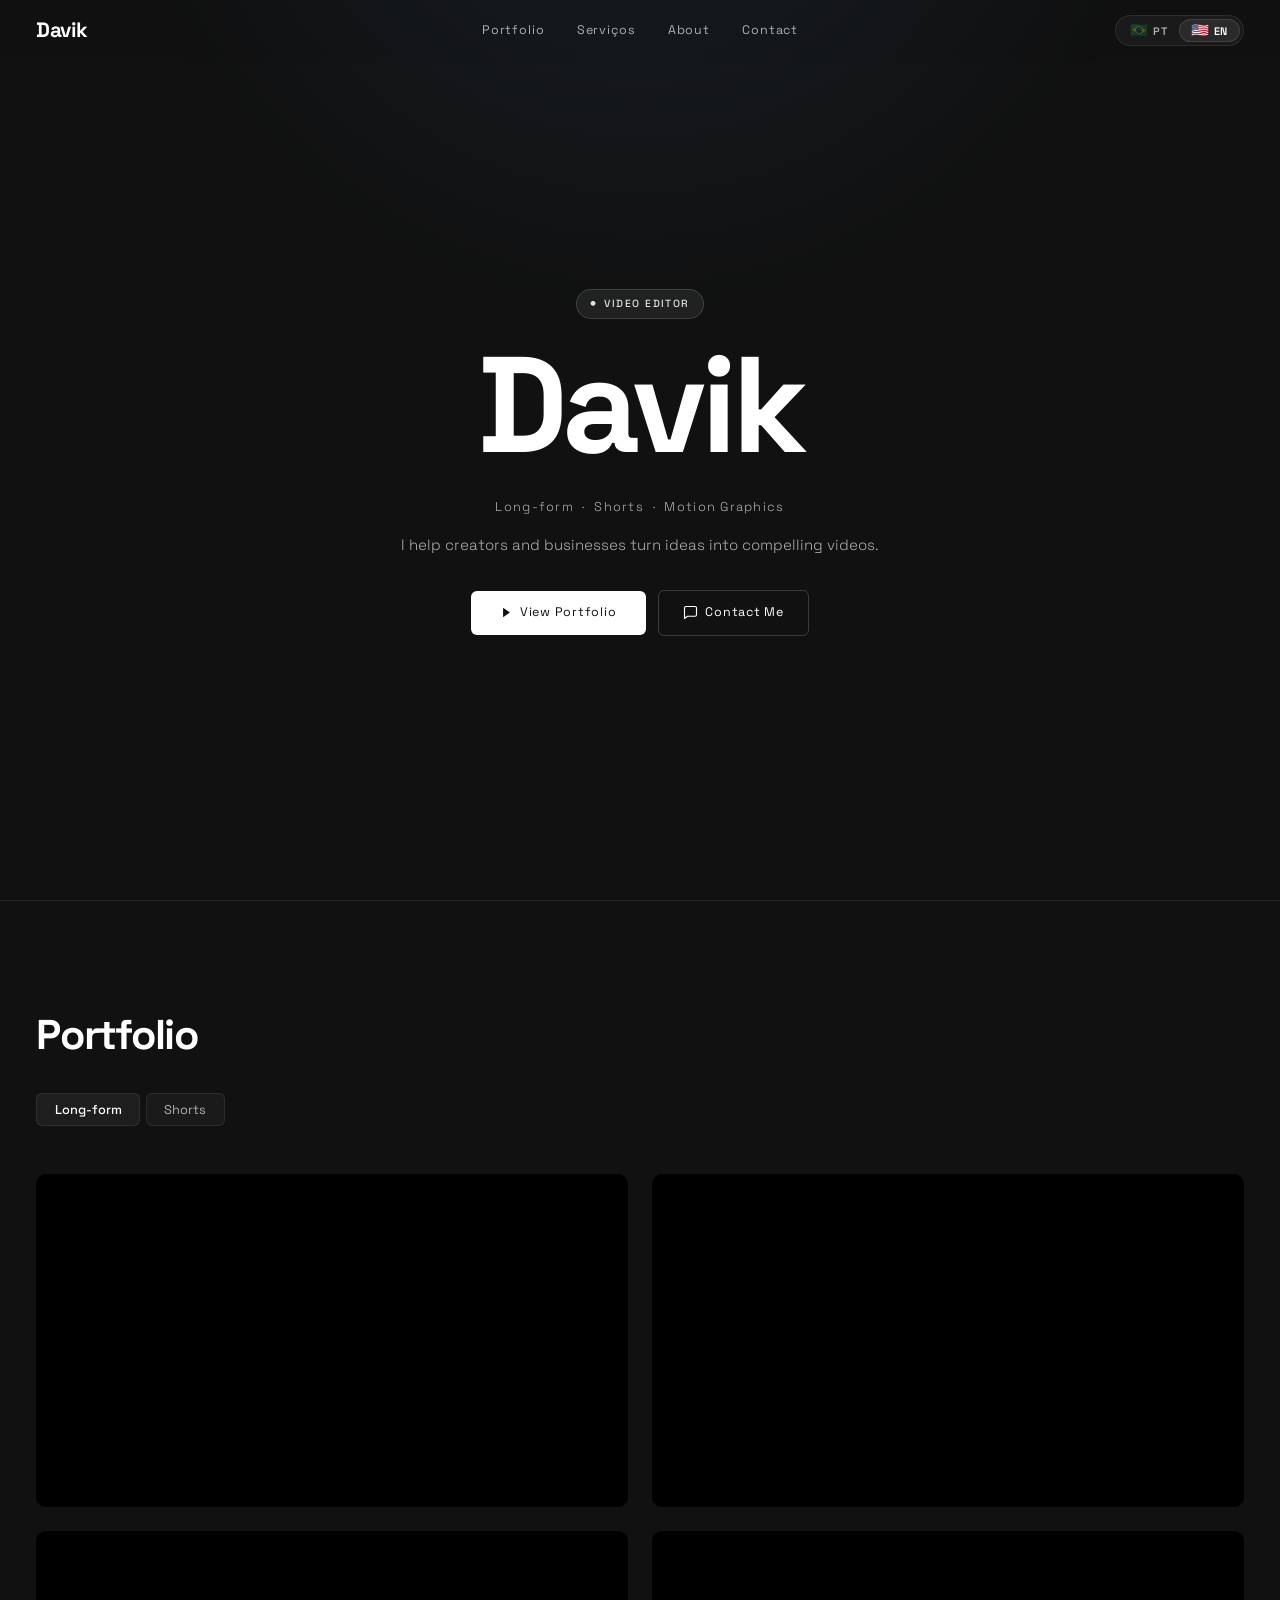
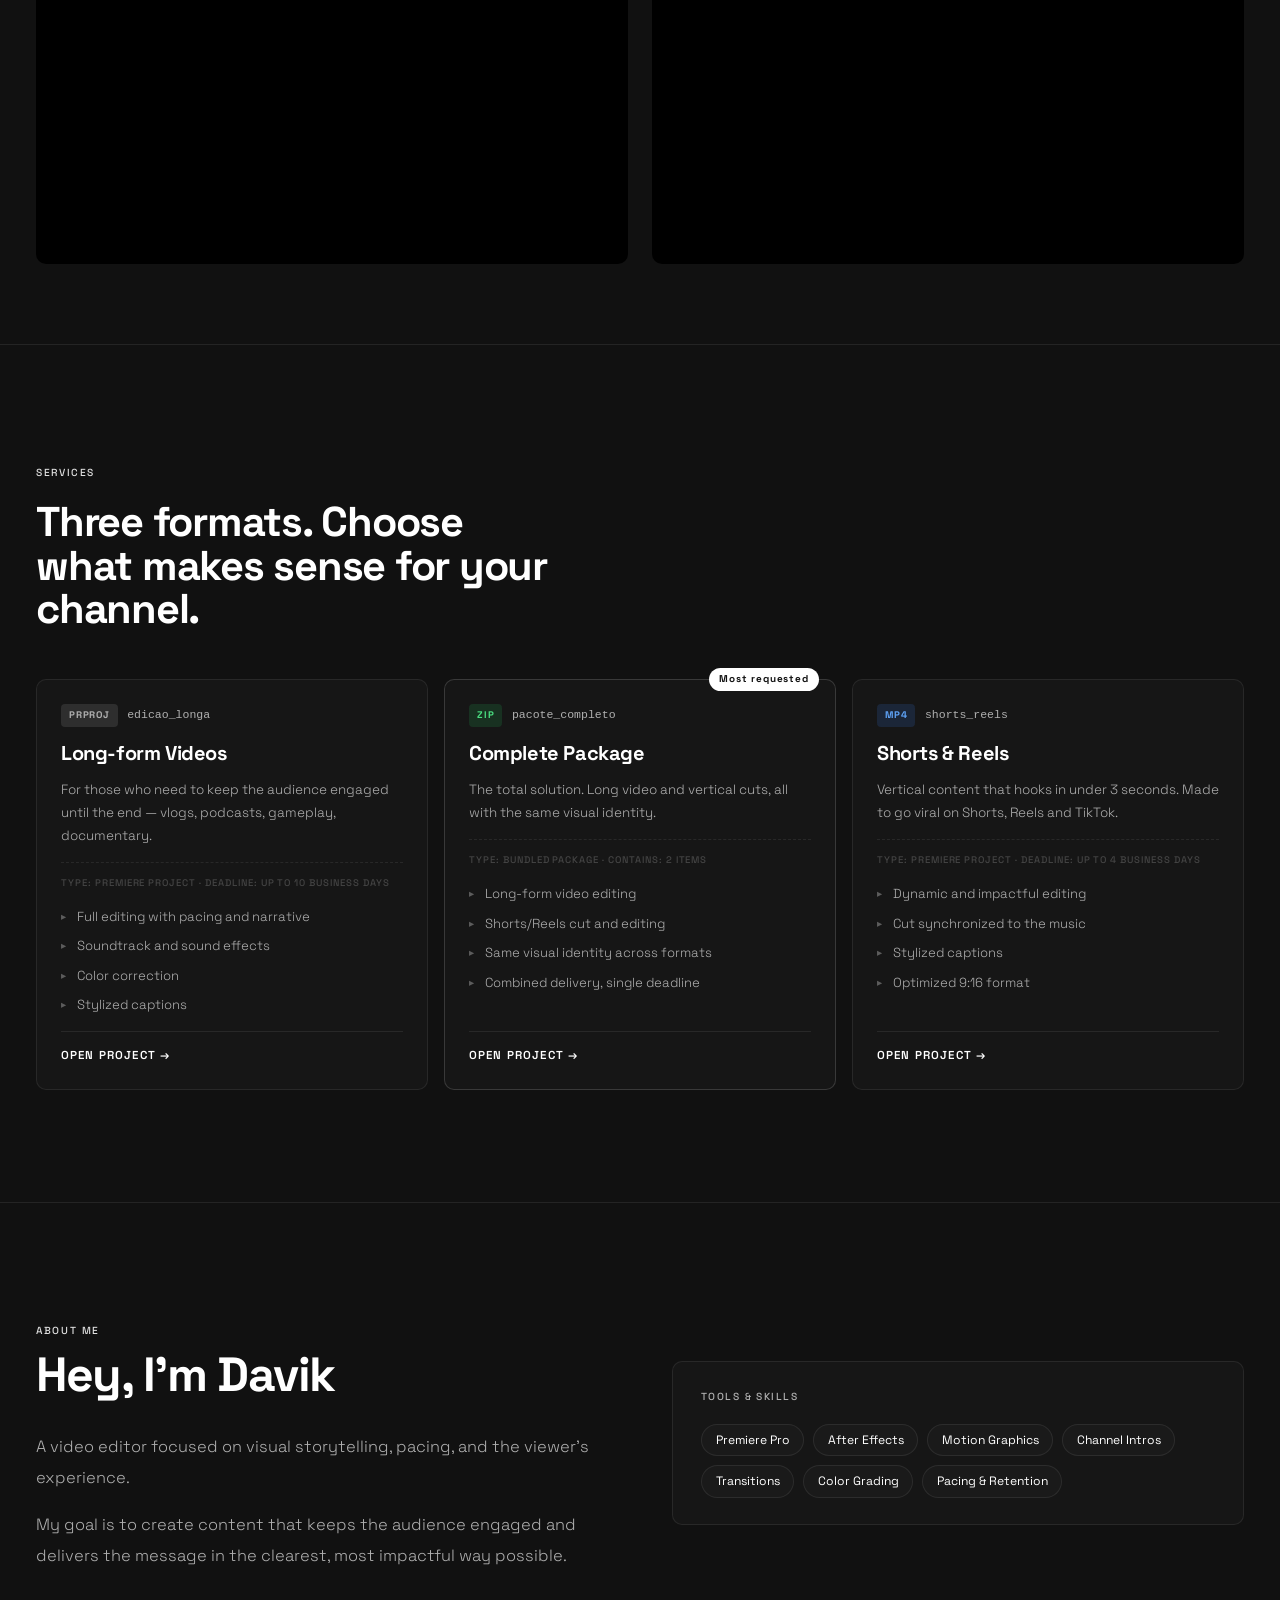
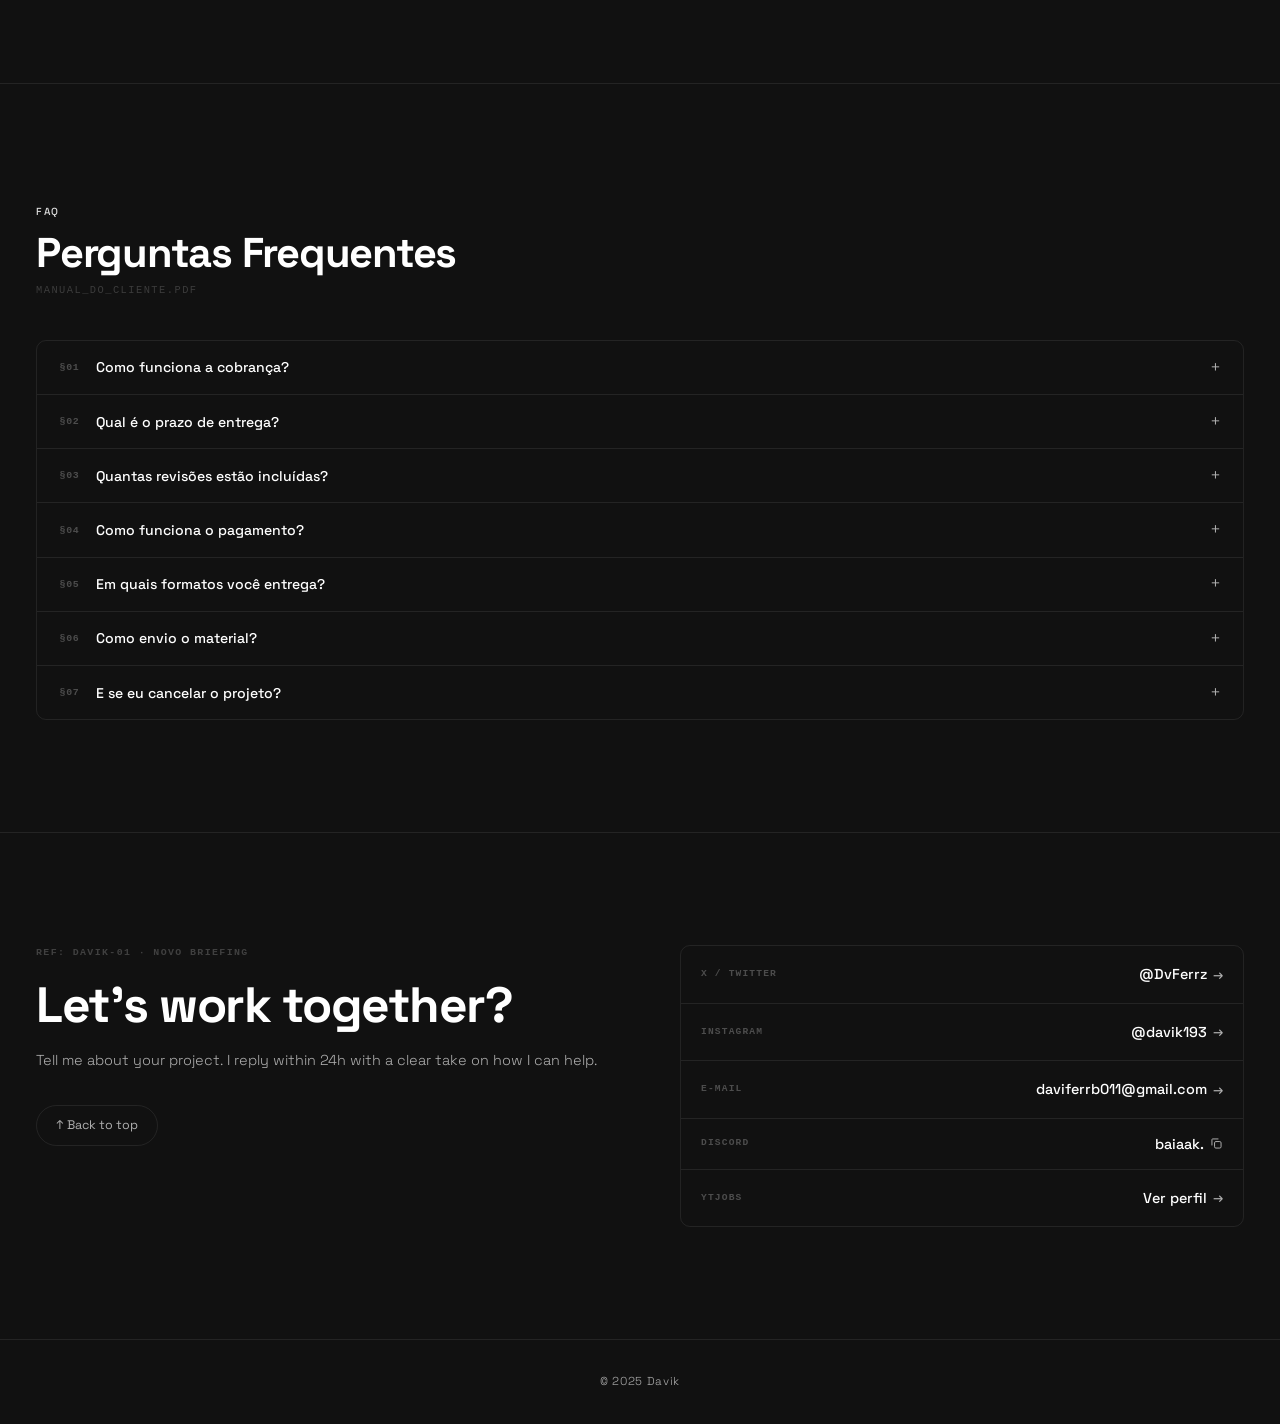
<file: index.html>
<!DOCTYPE html>
<html lang="pt-BR">
<head>
<meta charset="UTF-8">
<meta name="viewport" content="width=device-width, initial-scale=1.0">
<meta name="description" content="Ajudo criadores e empresas a transformar ideias em vídeos envolventes. Long-form, Shorts e Motion Graphics.">
<title>Davik — Editor de Vídeo</title>
<link rel="icon" type="image/svg+xml" href="data:image/svg+xml,%3Csvg xmlns='http://www.w3.org/2000/svg' viewBox='0 0 32 32'%3E%3Crect width='32' height='32' rx='6' fill='%23111111'/%3E%3Cpolygon points='8,5 8,27 26,16' fill='white' opacity='0.95'/%3E%3Cline x1='15' y1='3' x2='23' y2='29' stroke='white' stroke-width='4' stroke-linecap='round' opacity='0.3'/%3E%3Cline x1='15' y1='3' x2='23' y2='29' stroke='%23111111' stroke-width='2' stroke-linecap='round' opacity='0.85'/%3E%3C/svg%3E">

<!-- Open Graph (WhatsApp, Discord, Facebook, LinkedIn) -->
<meta property="og:type"        content="website">
<meta property="og:url"         content="https://dvkedit.vercel.app/">
<meta property="og:title"       content="Davik — Editor de Vídeo">
<meta property="og:description" content="Ajudo criadores e empresas a transformar ideias em vídeos envolventes. Long-form, Shorts e Motion Graphics.">
<meta property="og:image"       content="https://dvkedit.vercel.app/og-image.jpg?v=2">
<meta property="og:image:width"  content="1200">
<meta property="og:image:height" content="630">
<meta property="og:locale"      content="pt_BR">

<!-- Twitter / X Card -->
<meta name="twitter:card"        content="summary_large_image">
<meta name="twitter:site"        content="@DvFerrz">
<meta name="twitter:creator"     content="@DvFerrz">
<meta name="twitter:title"       content="Davik — Editor de Vídeo">
<meta name="twitter:description" content="Ajudo criadores e empresas a transformar ideias em vídeos envolventes. Long-form, Shorts e Motion Graphics.">
<meta name="twitter:image"       content="https://dvkedit.vercel.app/og-image.jpg?v=2">
<link rel="preconnect" href="https://fonts.googleapis.com">
<link rel="preconnect" href="https://fonts.gstatic.com" crossorigin>
<link href="https://fonts.googleapis.com/css2?family=Space+Grotesk:wght@300;400;500;600;700;800&display=swap" rel="stylesheet">
<style>
:root {
  --bg:     #111111;
  --ink:    #FFFFFF;
  --muted:  #B0B0B0;
  --border: rgba(255,255,255,0.08);
  --accent: #E0E0E0;
  --f:      'Space Grotesk', system-ui, sans-serif;
  --nav-h:  62px;
  --max:    1280px;
  --g:      clamp(1.25rem, 4vw, 2.25rem);
  --r:      10px;
  --r-sm:   6px;
  --t:      0.22s ease;
  --ts:     0.5s ease;
}
*, *::before, *::after { box-sizing: border-box; margin: 0; padding: 0; }
html { scroll-behavior: smooth; scroll-padding-top: var(--nav-h); }
body {
  background: var(--bg); color: var(--ink); font-family: var(--f);
  font-weight: 300; line-height: 1.7;
  -webkit-font-smoothing: antialiased; overflow-x: hidden;
}
body::before {
  content: '';
  position: fixed;
  top: -30%;
  left: 50%;
  transform: translateX(-50%);
  width: 90vw;
  height: 70vh;
  background: radial-gradient(ellipse at 50% 0%, rgba(96, 165, 250, 0.10) 0%, transparent 68%);
  pointer-events: none;
  z-index: 150;
}
a { text-decoration: none; color: inherit; }
ul { list-style: none; }
img { display: block; max-width: 100%; }

/* ── NAVBAR ── */
.nav {
  position: fixed; inset: 0 0 auto 0; z-index: 100;
  height: var(--nav-h);
  background: rgba(17,17,17,.92);
  backdrop-filter: blur(20px); -webkit-backdrop-filter: blur(20px);
  border-bottom: 1px solid transparent; transition: border-color var(--t);
}
.nav.scrolled { border-color: var(--border); }
.nav-inner {
  max-width: var(--max); margin: 0 auto; padding: 0 var(--g);
  height: 100%; display: grid; grid-template-columns: 1fr auto 1fr; align-items: center;
}
.nav-logo {
  font-size: 1.3rem; font-weight: 700; letter-spacing: -.02em;
  color: var(--ink); transition: color var(--t);
}
.nav-logo:hover { color: var(--accent); }
.nav-right { display: flex; align-items: center; justify-content: flex-end; }
.nav-links { display: flex; gap: 2rem; justify-content: center; }
.nav-links a {
  font-size: .78rem; font-weight: 400; letter-spacing: .07em;
  color: var(--muted); transition: color var(--t);
}
.nav-links a:hover { color: var(--ink); }

/* Lang toggle */
.lang-toggle {
  display: flex; align-items: center; gap: 0;
  background: #1a1a1a; border: 1px solid var(--border);
  border-radius: 999px; padding: 3px;
}
.lang-btn {
  display: flex; align-items: center; gap: 0.3rem;
  font-size: .68rem; font-weight: 600; letter-spacing: .04em;
  padding: .22rem .7rem; border-radius: 999px; border: none;
  background: transparent; color: var(--muted); cursor: pointer;
  transition: background var(--t), color var(--t);
  font-family: var(--f); white-space: nowrap;
}
.lang-btn .flag {
  font-size: .9rem; line-height: 1;
  opacity: 0.3;
  transition: opacity var(--t);
}
.lang-btn.active {
  background: #2a2a2a;
  color: var(--ink);
  border: 1px solid rgba(255,255,255,0.1);
}
.lang-btn.active .flag { opacity: 1; }

/* ── HERO ── */
.hero {
  min-height: 100vh; display: flex; align-items: center; justify-content: center;
  padding: calc(var(--nav-h) + 2.5rem) var(--g) 5rem; text-align: center;
}
.hero-box { max-width: 600px; animation: revealUp .9s cubic-bezier(.16,1,.3,1) both; }
@keyframes revealUp {
  from { opacity: 0; transform: translateY(28px); }
  to   { opacity: 1; transform: translateY(0); }
}
.eyebrow {
  display: inline-flex; align-items: center; gap: .45rem;
  font-size: .65rem; font-weight: 500; letter-spacing: .14em; text-transform: uppercase;
  color: var(--accent);
  background: rgba(255,255,255,.07); border: 1px solid rgba(255,255,255,.15);
  border-radius: 999px; padding: .32rem .85rem; margin-bottom: 1.5rem;
}
.eyebrow::before { content: '●'; font-size: .4rem; line-height: 1; }
.hero-name {
  font-size: clamp(4.5rem,13vw,8.5rem); font-weight: 700;
  line-height: .92; letter-spacing: -.04em; color: var(--ink); margin-bottom: 1.75rem;
}
.hero-sub {
  font-size: .8rem; font-weight: 300; letter-spacing: .1em;
  color: var(--muted); margin-bottom: .85rem;
}
.hero-desc { font-size: .94rem; font-weight: 300; color: var(--muted); line-height: 1.8; margin-bottom: 2rem; }
.hero-btns {
  display: flex;
  align-items: center;
  justify-content: center;
  gap: 0.75rem;
  flex-wrap: wrap;
}
.hero-btn-contact {
  display: inline-flex;
  align-items: center;
  gap: 0.45rem;
  padding: 0.7rem 1.5rem;
  background: transparent;
  color: var(--ink);
  font-size: .78rem; font-weight: 400; letter-spacing: .06em;
  border: 1px solid rgba(255,255,255,0.18);
  border-radius: var(--r-sm);
  transition: background var(--t), border-color var(--t), transform var(--t);
  font-family: var(--f);
}
.hero-btn-contact svg { width: 15px; height: 15px; flex-shrink: 0; }
.hero-btn-contact:hover {
  background: rgba(255,255,255,0.06);
  border-color: rgba(255,255,255,0.32);
  transform: translateY(-2px);
}
.hero-btn {
  display: inline-flex; align-items: center; gap: 0.45rem;
  padding: .7rem 1.85rem; background: #FFFFFF; color: #111111;
  font-size: .78rem; font-weight: 400; letter-spacing: .06em; border-radius: var(--r-sm);
  transition: background var(--t), transform var(--t); font-family: var(--f);
}
.hero-btn:hover { background: var(--accent); transform: translateY(-2px); }

/* ── SHARED ── */
.wrap { max-width: var(--max); margin: 0 auto; padding: 0 var(--g); }
.s-title {
  font-size: clamp(1.85rem,4vw,2.6rem); font-weight: 700;
  line-height: 1.05; letter-spacing: -.03em; color: var(--ink);
}

/* ── PORTFOLIO ── */
.portfolio { padding: 7rem 0 5rem; border-top: 1px solid var(--border); }
.port-head { margin-bottom: 2.25rem; }

/* Tabs */
.tabs {
  display: flex; gap: .35rem;
  margin-bottom: 3rem;
}
.tab-btn {
  font-family: var(--f); font-size: .8rem; font-weight: 400;
  color: var(--muted); background: rgba(255,255,255,.04);
  border: 1px solid var(--border); border-radius: var(--r-sm);
  padding: .45rem 1.1rem; cursor: pointer;
  transition: color var(--t), background var(--t), border-color var(--t);
}
.tab-btn:hover { color: var(--ink); background: rgba(255,255,255,.06); }
.tab-btn.active {
  color: var(--ink); background: #1e1e1e;
  border-color: var(--border);
  font-weight: 500;
}

/* Panels */
.tab-panel { display: none; }
.tab-panel.active {
  display: block;
  animation: panelIn .35s ease both;
}
@keyframes panelIn {
  from { opacity: 0; transform: translateY(10px); }
  to   { opacity: 1; transform: translateY(0); }
}

.pgrid { display: grid; gap: 1.5rem; }
.wide  { grid-template-columns: repeat(2,1fr); }
.short { grid-template-columns: repeat(4,1fr); }
.pcard { display: flex; flex-direction: column; gap: .85rem; }


.yt-short iframe {
  position: absolute;
  inset: 0;
  width: 100%;
  height: 100%;
  border: none;
  z-index: 2;
}

.thumb {
  display: block; position: relative; border-radius: var(--r);
  overflow: hidden; background: var(--border); cursor: pointer;
}
.thumb-w { aspect-ratio: 16/9; }
.thumb-t { aspect-ratio:  9/16; }
.t-bg { position: absolute; inset: 0; transition: transform var(--ts); }
.t-ov {
  position: absolute; inset: 0; display: flex; align-items: center; justify-content: center;
  background: transparent; transition: background .3s ease;
}
.t-play {
  width: 44px; height: 44px; border-radius: 50%;
  background: rgba(255,255,255,.94); box-shadow: 0 4px 20px rgba(0,0,0,.18);
  display: flex; align-items: center; justify-content: center;
  opacity: 0; transform: scale(.72);
  transition: opacity .3s ease, transform .3s ease; color: var(--ink);
}
.t-play svg { width: 14px; height: 14px; margin-left: 2px; }
.thumb:hover .t-bg   { transform: scale(1.05); }
.thumb:hover .t-ov   { background: rgba(0,0,0,.18); }
.thumb:hover .t-play { opacity: 1; transform: scale(1); }
.pmeta { display: none; }
.pname { font-size: .84rem; font-weight: 400; color: var(--ink); }
.pwatch { font-size: .74rem; font-weight: 400; color: var(--muted); flex-shrink: 0; transition: color var(--t); }
.pwatch:hover { color: var(--accent); }

/* ── SOBRE ── */
/* ─── Serviços ─── */
.servicos { padding: 7rem 0; border-top: 1px solid var(--border); }
.srv-head  { margin-bottom: 3rem; }
.srv-title { margin-top: 0.5rem; max-width: 520px; }
.srv-grid  { display: grid; grid-template-columns: repeat(3,1fr); gap: 1rem; }
.srv-card  {
  position: relative; background: #161616;
  border: 1px solid var(--border); border-radius: var(--r);
  padding: 1.5rem; display: flex; flex-direction: column; gap: 0.9rem;
  transition: border-color var(--t), transform var(--t);
}
.srv-card:hover { border-color: rgba(255,255,255,0.18); transform: translateY(-6px); }
.srv-card--highlight { border-color: rgba(255,255,255,0.15); }
.srv-badge-popular {
  position: absolute; top: -0.75rem; right: 1rem;
  background: var(--ink); color: #111;
  font-size: 0.62rem; font-weight: 700; letter-spacing: 0.08em;
  padding: 0.2rem 0.65rem; border-radius: 999px;
}
.srv-card-top { display: flex; align-items: center; gap: 0.6rem; }
.srv-tag {
  font-size: 0.6rem; font-weight: 700; letter-spacing: 0.08em;
  padding: 0.2rem 0.5rem; border-radius: 4px;
  background: rgba(255,255,255,0.1); color: var(--muted);
}
.srv-tag--mp4 { background: rgba(59,130,246,0.15); color: #60a5fa; }
.srv-tag--zip { background: rgba(34,197,94,0.15);  color: #4ade80; }
.srv-filename { font-size: 0.72rem; font-weight: 400; color: var(--muted); font-family: monospace; }
.srv-name  { font-size: 1.25rem; font-weight: 700; color: var(--ink); letter-spacing: -0.02em; line-height: 1.2; }
.srv-desc  { font-size: 0.84rem; font-weight: 300; color: var(--muted); line-height: 1.7; }
.srv-meta  {
  font-size: 0.6rem; font-weight: 500; letter-spacing: 0.1em;
  color: rgba(255,255,255,0.2);
  border-top: 1px dashed var(--border); padding-top: 0.75rem;
}
.srv-list  { list-style: none; display: flex; flex-direction: column; gap: 0.45rem; flex: 1; }
.srv-list li {
  font-size: 0.82rem; font-weight: 300; color: var(--muted);
  padding-left: 1rem; position: relative;
}
.srv-list li::before {
  content: '▸'; position: absolute; left: 0;
  color: rgba(255,255,255,0.3); font-size: 0.65rem; top: 2px;
}
.srv-cta {
  display: inline-block; font-size: 0.72rem; font-weight: 600;
  letter-spacing: 0.1em; color: var(--ink); text-transform: uppercase;
  border-top: 1px solid var(--border); padding-top: 0.85rem;
  margin-top: auto; transition: color var(--t);
}
.srv-cta:hover { color: var(--muted); }
@media (max-width: 900px) { .srv-grid { grid-template-columns: 1fr; } }

/* ─── Sobre ─── */
.sobre { padding: 7rem 0; border-top: 1px solid var(--border); }
.sobre-layout { display: grid; grid-template-columns: 1fr 1fr; gap: 4rem; align-items: center; }
.sobre-badge {
  display: inline-block; font-size: .64rem; font-weight: 500;
  letter-spacing: .16em; text-transform: uppercase; color: var(--accent); margin-bottom: .65rem;
}
.sobre-heading { font-size: clamp(2rem,4.5vw,3rem); font-weight: 700; letter-spacing: -.03em; margin-bottom: 2rem; }
.sobre-body { display: flex; flex-direction: column; gap: 1.1rem; }
.sobre-body p { font-size: 1.02rem; font-weight: 300; color: #B0B0B0; line-height: 1.85; }
.skills-box {
  border: 1px solid var(--border); border-radius: var(--r);
  padding: 1.6rem 1.75rem; background: #161616;
}
.skills-label {
  font-size: .64rem; font-weight: 500; letter-spacing: .14em;
  text-transform: uppercase; color: var(--muted); margin-bottom: 1.15rem;
}
.skills-tags { display: flex; flex-wrap: wrap; gap: .55rem; }
.skill-tag {
  display: inline-block; font-size: .76rem; font-weight: 400; color: var(--ink);
  background: #1a1a1a; border: 1px solid var(--border);
  border-radius: 999px; padding: .32rem .85rem; transition: border-color var(--t), color var(--t);
}
.skill-tag:hover { border-color: var(--accent); color: var(--accent); }

/* ── CONTATO ── */
/* ─── FAQ ─── */
.faq { padding: 7rem 0; border-top: 1px solid var(--border); }
.faq-head { margin-bottom: 2.5rem; }
.faq-sub { font-size: 0.65rem; font-weight: 500; letter-spacing: 0.14em; text-transform: uppercase; color: rgba(255,255,255,0.18); margin-top: 0.5rem; font-family: monospace; }
.faq-list { border: 1px solid var(--border); border-radius: var(--r); overflow: hidden; }
.faq-item { border-bottom: 1px solid var(--border); }
.faq-item:last-child { border-bottom: none; }
.faq-q {
  width: 100%; display: flex; align-items: center; gap: 1rem;
  padding: 1.1rem 1.4rem; background: transparent; border: none; cursor: pointer;
  font-family: var(--f); font-size: 0.88rem; font-weight: 500;
  color: var(--ink); text-align: left; transition: background var(--t);
}
.faq-q:hover { background: rgba(255,255,255,0.04); }
.faq-q[aria-expanded="true"] { background: rgba(255,255,255,0.06); }
.faq-num { font-size: 0.62rem; font-weight: 700; letter-spacing: 0.08em; color: rgba(255,255,255,0.25); flex-shrink: 0; font-family: monospace; }
.faq-icon { margin-left: auto; flex-shrink: 0; font-size: 1.1rem; font-weight: 300; color: var(--muted); transition: transform var(--t), color var(--t); line-height: 1; }
.faq-q[aria-expanded="true"] .faq-icon { transform: rotate(45deg); color: var(--ink); }
.faq-a { padding: 1rem 1.4rem 1.5rem calc(1.4rem + 2.5rem); animation: faqIn 0.25s ease; }
@keyframes faqIn { from { opacity: 0; transform: translateY(-6px); } to { opacity: 1; transform: translateY(0); } }
.faq-a p { font-size: 0.86rem; font-weight: 300; color: var(--muted); line-height: 1.8; }
.faq-a strong { color: var(--ink); font-weight: 600; }

.contato { padding: 7rem 0; border-top: 1px solid var(--border); }
.contato-layout { display: grid; grid-template-columns: 1fr 1fr; gap: 5rem; align-items: start; }
.contato-ref { font-size: 0.62rem; font-weight: 600; letter-spacing: 0.14em; text-transform: uppercase; color: rgba(255,255,255,0.2); font-family: monospace; margin-bottom: 1rem; }
.c-heading { font-size: clamp(2rem,5vw,3.1rem); font-weight: 800; line-height: 1.08; letter-spacing: -.03em; color: var(--ink); margin-bottom: 1rem; }
.c-sub { font-size: .9rem; font-weight: 300; color: var(--muted); line-height: 1.75; margin-bottom: 2rem; }
.contato-right { border: 1px solid var(--border); border-radius: var(--r); overflow: hidden; }
.cinfo-row { display: flex; align-items: center; justify-content: space-between; padding: 1rem 1.25rem; border-bottom: 1px solid var(--border); gap: 1rem; }
.cinfo-row:last-child { border-bottom: none; }
.cinfo-label { font-size: 0.6rem; font-weight: 600; letter-spacing: 0.12em; text-transform: uppercase; color: rgba(255,255,255,0.25); font-family: monospace; min-width: 90px; flex-shrink: 0; }
.cinfo-value { font-size: 0.9rem; font-weight: 500; color: var(--ink); }
.cinfo-link { display: flex; align-items: center; gap: 0.4rem; text-decoration: none; color: var(--ink); transition: color var(--t); }
.cinfo-link:hover { color: var(--muted); }
.cinfo-arrow { color: var(--muted); font-size: 0.8rem; transition: color var(--t), transform var(--t); }
.cinfo-link:hover .cinfo-arrow { color: var(--ink); transform: translate(2px,-2px); }
.cinfo-discord { display: flex; align-items: center; gap: 0.4rem; background: none; border: none; cursor: pointer; font-family: var(--f); font-size: 0.9rem; font-weight: 500; color: var(--ink); padding: 0; transition: color var(--t); position: relative; }
.cinfo-discord:hover { color: var(--muted); }
.cinfo-discord .copy-icon, .cinfo-discord .check-icon { width: 13px; height: 13px; transition: opacity 0.2s; flex-shrink: 0; }
.cinfo-discord .copy-icon  { color: var(--muted); opacity: 1; }
.cinfo-discord .check-icon { color: #4ade80; opacity: 0; position: absolute; right: -18px; }
.cinfo-discord.copied .copy-icon  { opacity: 0; }
.cinfo-discord.copied .check-icon { opacity: 1; }
.cinfo-discord.copied { color: #4ade80; }
.back-top { display: inline-flex; align-items: center; gap: .5rem; font-size: .78rem; font-weight: 400; color: var(--muted); border: 1px solid var(--border); border-radius: 999px; padding: .55rem 1.2rem; transition: color var(--t), border-color var(--t); }
.back-top svg { width: 14px; height: 14px; }
.back-top:hover { color: var(--ink); border-color: var(--accent); }
@media (max-width: 780px) { .contato-layout { grid-template-columns: 1fr; gap: 2.5rem; } }

/* ── FOOTER ── */
.footer { padding: 2rem var(--g); border-top: 1px solid var(--border); text-align: center; }
.footer p { font-size: .72rem; font-weight: 300; color: var(--muted); letter-spacing: .06em; }

/* ── FADE UP ── */
.fade-up { opacity: 0; transform: translateY(20px); transition: opacity .65s ease, transform .65s ease; }
.fade-up.on { opacity: 1; transform: none; }

/* ── RESPONSIVE ── */
@media (max-width: 900px) {
  .short { grid-template-columns: repeat(2,1fr); }
}
@media (max-width: 780px) {
  .sobre-layout { grid-template-columns: 1fr; gap: 2.5rem; }
}
@media (max-width: 640px) {
  .nav-links { display: none; }
  .portfolio, .sobre, .contato { padding: 4.5rem 0; }
  .port-head { margin-bottom: 1.75rem; }
  .tabs      { margin-bottom: 2rem; }
  .wide      { grid-template-columns: 1fr; }
  .short     { grid-template-columns: repeat(2,1fr); }
  .c-grid    { grid-template-columns: 1fr; }
}
@media (max-width: 420px) {
  .nav-links { gap: 1.25rem; }
  .short     { grid-template-columns: 1fr; }
}
@media (prefers-reduced-motion: reduce) {
  .hero-box { animation: none; opacity: 1; transform: none; }
  .fade-up  { opacity: 1; transform: none; transition: none; }
  .thumb:hover .t-bg { transform: none; }
}



.yt-header {
  position: absolute;
  top: 0; left: 0; right: 0;
  padding: 0.75rem 0.75rem 3rem;
  display: flex;
  align-items: center;
  gap: 0.5rem;
  background: linear-gradient(to bottom, rgba(0,0,0,.72) 0%, transparent 100%);
  z-index: 1;
  pointer-events: none;
}
.yt-avatar {
  width: 26px; height: 26px;
  border-radius: 50%;
  border: 1.5px solid rgba(255,255,255,.6);
  flex-shrink: 0;
  overflow: hidden;
  background: #555;
  display: flex; align-items: center; justify-content: center;
  font-size: 0.65rem; font-weight: 700; color: #fff;
}
.yt-avatar::before { content: 'D'; }
.yt-avatar img { width: 100%; height: 100%; object-fit: cover; display: block; position: absolute; inset: 0; }
.yt-avatar:has(img)::before { display: none; }
.yt-meta {
  flex: 1; min-width: 0;
  display: flex; flex-direction: column; gap: 0.08rem;
}
.yt-vtitle {
  font-size: 0.72rem; font-weight: 700; color: #fff;
  line-height: 1.2;
  display: -webkit-box;
  -webkit-line-clamp: 1;
  -webkit-box-orient: vertical;
  overflow: hidden;
}
.yt-vch {
  font-size: 0.6rem; font-weight: 400;
  color: rgba(255,255,255,.7);
}
.yt-sl-icon {
  width: 18px; height: 18px;
  flex-shrink: 0;
  border-radius: 4px;
}


/* ── Mobile FAB nav ── */
.mob-fab-wrap {
  display: none;
}
@media (max-width: 640px) {
  .mob-fab-wrap {
    display: block;
    position: fixed;
    bottom: 1.5rem;
    left: 50%;
    transform: translateX(-50%);
    z-index: 200;
  }
  .mob-fab {
    display: flex; align-items: center; gap: .6rem;
    background: #1e1e1e;
    border: 1px solid rgba(255,255,255,0.12);
    border-radius: 999px;
    padding: .7rem 1.25rem;
    cursor: pointer;
    box-shadow: 0 4px 24px rgba(0,0,0,.5);
    transition: background var(--t);
  }
  .mob-fab:hover { background: #2a2a2a; }
  .mob-fab-icon {
    display: flex; flex-direction: column; gap: 4px;
    width: 18px;
  }
  .mob-fab-icon span {
    display: block; height: 1.5px;
    background: var(--ink); border-radius: 2px;
    transition: transform .3s ease, opacity .3s ease;
  }
  .mob-fab-label {
    font-size: .75rem; font-weight: 600;
    letter-spacing: .04em; color: var(--ink);
  }
  /* Icon animates to X when open */
  .mob-fab.open .mob-fab-icon span:nth-child(1) { transform: translateY(5.5px) rotate(45deg); }
  .mob-fab.open .mob-fab-icon span:nth-child(2) { opacity: 0; }
  .mob-fab.open .mob-fab-icon span:nth-child(3) { transform: translateY(-5.5px) rotate(-45deg); }

  /* Menu popup */
  .mob-nav-menu {
    position: absolute;
    bottom: calc(100% + .65rem);
    left: 50%;
    transform: translateX(-50%) translateY(8px);
    background: #1a1a1a;
    border: 1px solid rgba(255,255,255,0.1);
    border-radius: 16px;
    padding: .5rem;
    min-width: 160px;
    opacity: 0;
    pointer-events: none;
    transition: opacity .25s ease, transform .25s ease;
    box-shadow: 0 8px 32px rgba(0,0,0,.6);
  }
  .mob-nav-menu.open {
    opacity: 1;
    pointer-events: all;
    transform: translateX(-50%) translateY(0);
  }
  .mob-nav-menu a {
    display: block;
    padding: .75rem 1.1rem;
    font-size: .85rem; font-weight: 500;
    color: var(--muted);
    border-radius: 10px;
    transition: background var(--t), color var(--t);
    text-align: center;
  }
  .mob-nav-menu a:hover {
    background: rgba(255,255,255,.06);
    color: var(--ink);
  }
  .mob-nav-menu a + a {
    border-top: 1px solid rgba(255,255,255,.05);
  }
}

.lf-embed {
  position: relative;
  aspect-ratio: 16 / 9;
  border-radius: var(--r);
  overflow: hidden;
  background: #000;
}
.short-embed { aspect-ratio: 9 / 16; }
.lf-embed iframe {
  position: absolute;
  inset: 0; width: 100%; height: 100%;
  border: none; display: block;
}

/* ─── Shorts: thumbnail oficial + botão ─── */
.short-card { display: flex; flex-direction: column; gap: 0.6rem; }
.short-thumb {
  display: block;
  position: relative;
  aspect-ratio: 9 / 16;
  border-radius: var(--r);
  overflow: hidden;
  background: #000;
}
.short-thumb img {
  width: 100%; height: 100%;
  object-fit: cover; display: block;
  transition: transform var(--ts), filter .3s ease;
}
.short-thumb:hover img { transform: scale(1.03); filter: brightness(.88); }
.short-watch-btn {
  display: flex; align-items: center; justify-content: center; gap: 0.5rem;
  padding: 0.55rem 0.9rem;
  background: #161616; border: 1px solid var(--border); border-radius: var(--r-sm);
  font-size: 0.76rem; font-weight: 500; color: var(--ink);
  transition: border-color var(--t), box-shadow var(--t);
  text-decoration: none;
}
.short-watch-btn:hover { border-color: #FF0000; box-shadow: 0 2px 10px rgba(0,0,0,.07); }
.short-watch-btn img { height: 14px; width: auto; display: block; }

</style>
</head>
<body>

<!-- NAVBAR -->
<header class="nav" id="navbar">
  <div class="nav-inner">
    <a href="#home" class="nav-logo">Davik</a>
    <nav class="nav-links" aria-label="Menu">
      <a href="#portfolio"  data-i18n="nav.portfolio">Portfolio</a>
      <a href="#servicos"   data-i18n="nav.services">Serviços</a>
      <a href="#sobre"      data-i18n="nav.about">Sobre</a>
      <a href="#contato"    data-i18n="nav.contact">Contato</a>
    </nav>
    <div class="nav-right">
      <div class="lang-toggle" role="group" aria-label="Idioma / Language">
        <button class="lang-btn" id="btn-pt" onclick="setLang('pt')" aria-pressed="true"><span class="flag">🇧🇷</span>PT</button>
        <button class="lang-btn" id="btn-en" onclick="setLang('en')" aria-pressed="false"><span class="flag">🇺🇸</span>EN</button>
      </div>
    </div>
  </div>
</header>

<main>

<!-- HERO -->
<section id="home" class="hero">
  <div class="hero-box">
    <span class="eyebrow" data-i18n="hero.eyebrow">Editor de Vídeo</span>
    <h1 class="hero-name">Davik</h1>
    <p class="hero-sub">Long-form &nbsp;·&nbsp; Shorts &nbsp;·&nbsp; Motion Graphics</p>
    <p class="hero-desc" data-i18n="hero.desc">Ajudo criadores e empresas a transformar ideias em vídeos envolventes.</p>
    <div class="hero-btns">
      <a href="#portfolio" class="hero-btn">
        <svg viewBox="0 0 16 16" fill="currentColor" width="11" height="11" style="flex-shrink:0;margin-right:1px"><polygon points="3,1 13,8 3,15"/></svg>
        <span data-i18n="hero.btn">Ver Portfolio</span>
      </a>
      <a href="#contato" class="hero-btn-contact">
        <svg viewBox="0 0 20 20" fill="none" stroke="currentColor" stroke-width="1.5" stroke-linecap="round" stroke-linejoin="round" width="15" height="15" style="flex-shrink:0"><path d="M2 4a2 2 0 0 1 2-2h12a2 2 0 0 1 2 2v9a2 2 0 0 1-2 2H6l-4 3V4z"/></svg>
        <span data-i18n="hero.contact">Fale Comigo</span>
      </a>
    </div>
  </div>
</section>

<!-- PORTFOLIO -->
<section id="portfolio" class="portfolio">
  <div class="wrap">

    <div class="port-head fade-up">
      <h2 class="s-title" data-i18n="portfolio.title">Portfolio</h2>
    </div>

    <!-- Tabs -->
    <div class="tabs" role="tablist" aria-label="Portfolio">
      <button class="tab-btn active" role="tab" aria-selected="true"  aria-controls="panel-longform" id="tab-longform">Long-form</button>
      <button class="tab-btn"        role="tab" aria-selected="false" aria-controls="panel-shorts"   id="tab-shorts">Shorts</button>
    </div>

    <!-- Panel: Long-form -->
    <div class="tab-panel active" id="panel-longform" role="tabpanel" aria-labelledby="tab-longform">
      <div class="pgrid wide">

        <article class="pcard">
          <div class="lf-embed">
            <iframe src="https://www.youtube.com/embed/P99JEwAUtB8"
              title="YouTube video player" frameborder="0" loading="lazy"
              allow="accelerometer; autoplay; clipboard-write; encrypted-media; gyroscope; picture-in-picture; web-share"
              allowfullscreen></iframe>
          </div>
        </article>

        <article class="pcard">
          <div class="lf-embed">
            <iframe src="https://www.youtube.com/embed/oyoh1ySZLwI"
              title="YouTube video player" frameborder="0" loading="lazy"
              allow="accelerometer; autoplay; clipboard-write; encrypted-media; gyroscope; picture-in-picture; web-share"
              allowfullscreen></iframe>
          </div>
        </article>

        <article class="pcard">
          <div class="lf-embed">
            <iframe src="https://www.youtube.com/embed/vo8_Xzcc-rc"
              title="YouTube video player" frameborder="0" loading="lazy"
              allow="accelerometer; autoplay; clipboard-write; encrypted-media; gyroscope; picture-in-picture; web-share"
              allowfullscreen></iframe>
          </div>
        </article>

        <article class="pcard">
          <div class="lf-embed">
            <iframe src="https://www.youtube.com/embed/7GbjIOXxCNc"
              title="YouTube video player" frameborder="0" loading="lazy"
              allow="accelerometer; autoplay; clipboard-write; encrypted-media; gyroscope; picture-in-picture; web-share"
              allowfullscreen></iframe>
          </div>
        </article>

      </div>
    </div>

        <!-- Panel: Shorts -->
    <div class="tab-panel" id="panel-shorts" role="tabpanel" aria-labelledby="tab-shorts">
      <div class="pgrid short">

        <article class="pcard">
          <div class="lf-embed short-embed">
            <iframe src="https://www.youtube.com/embed/PEAThTZ3hzI"
              title="YouTube video player" frameborder="0" loading="lazy"
              allow="accelerometer; autoplay; clipboard-write; encrypted-media; gyroscope; picture-in-picture; web-share"
              allowfullscreen></iframe>
          </div>
        </article>

        <article class="pcard">
          <div class="lf-embed short-embed">
            <iframe src="https://www.youtube.com/embed/nORNtKV77hw"
              title="YouTube video player" frameborder="0" loading="lazy"
              allow="accelerometer; autoplay; clipboard-write; encrypted-media; gyroscope; picture-in-picture; web-share"
              allowfullscreen></iframe>
          </div>
        </article>

        <article class="pcard">
          <div class="lf-embed short-embed">
            <iframe src="https://www.youtube.com/embed/utWRvQ7wJwM"
              title="YouTube video player" frameborder="0" loading="lazy"
              allow="accelerometer; autoplay; clipboard-write; encrypted-media; gyroscope; picture-in-picture; web-share"
              allowfullscreen></iframe>
          </div>
        </article>

        <article class="pcard">
          <div class="lf-embed short-embed">
            <iframe src="https://www.youtube.com/embed/mf23FFAEsTY"
              title="YouTube video player" frameborder="0" loading="lazy"
              allow="accelerometer; autoplay; clipboard-write; encrypted-media; gyroscope; picture-in-picture; web-share"
              allowfullscreen></iframe>
          </div>
        </article>

  </div>
</section>

<!-- SERVIÇOS -->
<section id="servicos" class="servicos">
  <div class="wrap">
    <div class="srv-head fade-up">
      <span class="sobre-badge" data-i18n="services.badge">Serviços</span>
      <h2 class="s-title srv-title" data-i18n="services.title">Três formatos. Escolha o que faz sentido pro seu canal.</h2>
    </div>

    <div class="srv-grid fade-up">

      <!-- Card 1 -->
      <div class="srv-card">
        <div class="srv-card-top">
          <span class="srv-tag">PRPROJ</span>
          <span class="srv-filename">edicao_longa</span>
        </div>
        <h3 class="srv-name" data-i18n="services.p1.name">Vídeos Longos</h3>
        <p class="srv-desc" data-i18n="services.p1.desc">Pra quem precisa prender o público até o final — vlogs, podcasts, gameplay, documentário.</p>
        <p class="srv-meta" data-i18n="services.p1.meta">TIPO: PROJETO PREMIERE · PRAZO: ATÉ 10 DIAS ÚTEIS</p>
        <ul class="srv-list">
          <li data-i18n="services.p1.f1">Edição completa com ritmo e narrativa</li>
          <li data-i18n="services.p1.f2">Trilha sonora e efeitos sonoros</li>
          <li data-i18n="services.p1.f3">Correção de cor</li>
          <li data-i18n="services.p1.f4">Legendas estilizadas</li>
        </ul>
        <a href="#contato" class="srv-cta" data-i18n="services.cta">Abrir Projeto →</a>
      </div>

      <!-- Card 2 -->
      <div class="srv-card srv-card--highlight">
        <div class="srv-badge-popular" data-i18n="services.popular">Mais pedido</div>
        <div class="srv-card-top">
          <span class="srv-tag srv-tag--zip">ZIP</span>
          <span class="srv-filename">pacote_completo</span>
        </div>
        <h3 class="srv-name" data-i18n="services.p3.name">Pacote Completo</h3>
        <p class="srv-desc" data-i18n="services.p3.desc">A solução total. Vídeo longo e cortes verticais, tudo com a mesma identidade visual.</p>
        <p class="srv-meta" data-i18n="services.p3.meta">TIPO: PACOTE COMPRIMIDO · CONTÉM: 2 ITENS</p>
        <ul class="srv-list">
          <li data-i18n="services.p3.f1">Edição de vídeo longo</li>
          <li data-i18n="services.p3.f2">Corte e edição de Shorts/Reels</li>
          <li data-i18n="services.p3.f3">Mesma identidade visual entre os formatos</li>
          <li data-i18n="services.p3.f4">Entrega combinada, um único prazo</li>
        </ul>
        <a href="#contato" class="srv-cta" data-i18n="services.cta">Abrir Projeto →</a>
      </div>

      <!-- Card 3 -->
      <div class="srv-card">
        <div class="srv-card-top">
          <span class="srv-tag srv-tag--mp4">MP4</span>
          <span class="srv-filename">shorts_reels</span>
        </div>
        <h3 class="srv-name" data-i18n="services.p2.name">Shorts &amp; Reels</h3>
        <p class="srv-desc" data-i18n="services.p2.desc">Conteúdo vertical que prende em menos de 3 segundos. Feito pra viralizar no Shorts, Reels e TikTok.</p>
        <p class="srv-meta" data-i18n="services.p2.meta">TIPO: PROJETO PREMIERE · PRAZO: ATÉ 4 DIAS ÚTEIS</p>
        <ul class="srv-list">
          <li data-i18n="services.p2.f1">Edição dinâmica e impactante</li>
          <li data-i18n="services.p2.f2">Corte sincronizado com a música</li>
          <li data-i18n="services.p2.f3">Legendas estilizadas</li>
          <li data-i18n="services.p2.f4">Formato 9:16 otimizado</li>
        </ul>
        <a href="#contato" class="srv-cta" data-i18n="services.cta">Abrir Projeto →</a>
      </div>

    </div>
  </div>
</section>

<!-- SOBRE -->
<section id="sobre" class="sobre">
  <div class="wrap">
    <div class="sobre-layout fade-up">
      <div class="sobre-left">
        <span class="sobre-badge" data-i18n="about.badge">Sobre mim</span>
        <h2 class="s-title sobre-heading" data-i18n="about.heading">Olá, eu sou Davik</h2>
        <div class="sobre-body">
          <p data-i18n="about.p1">Um editor de vídeo com foco em narrativa visual, ritmo e na experiência do espectador.</p>
          <p data-i18n="about.p2">Meu objetivo é criar conteúdos que mantenham a atenção do público e entreguem a mensagem da forma mais clara e impactante possível.</p>
        </div>
      </div>
      <div class="sobre-right">
        <div class="skills-box">
          <p class="skills-label" data-i18n="about.skills">Ferramentas &amp; Habilidades</p>
          <div class="skills-tags">
            <span class="skill-tag">Premiere Pro</span>
            <span class="skill-tag">After Effects</span>
            <span class="skill-tag">Motion Graphics</span>
            <span class="skill-tag">Channel Intros</span>
            <span class="skill-tag">Transitions</span>
            <span class="skill-tag">Color Grading</span>
            <span class="skill-tag">Pacing &amp; Retention</span>
          </div>
        </div>
      </div>
    </div>
  </div>
</section>

<!-- FAQ -->
<section id="faq" class="faq">
  <div class="wrap">
    <div class="faq-head fade-up">
      <span class="sobre-badge" data-i18n="faq.badge">FAQ</span>
      <h2 class="s-title" data-i18n="faq.title">Perguntas Frequentes</h2>
      <p class="faq-sub" data-i18n="faq.sub">MANUAL_DO_CLIENTE.pdf</p>
    </div>

    <div class="faq-list fade-up">

      <div class="faq-item">
        <button class="faq-q" aria-expanded="false">
          <span class="faq-num">§01</span>
          <span data-i18n="faq.q1">Como funciona a cobrança?</span>
          <span class="faq-icon" aria-hidden="true">+</span>
        </button>
        <div class="faq-a" hidden>
          <p data-i18n="faq.a1">A cobrança é feita por <strong>valor fixo por projeto</strong>, combinado no briefing. Para projetos maiores, também trabalho por hora editada.</p>
        </div>
      </div>

      <div class="faq-item">
        <button class="faq-q" aria-expanded="false">
          <span class="faq-num">§02</span>
          <span data-i18n="faq.q2">Qual é o prazo de entrega?</span>
          <span class="faq-icon" aria-hidden="true">+</span>
        </button>
        <div class="faq-a" hidden>
          <p data-i18n="faq.a2">Vídeos longos saem em até <strong>3 a 10 dias úteis</strong> após o recebimento do material. Shorts e Reels em até <strong>4 dias úteis</strong>. Motion e identidade combinamos no briefing. Artes, thumbnails e sprites de 4 a 14 dias após a confirmação do pagamento.</p>
        </div>
      </div>

      <div class="faq-item">
        <button class="faq-q" aria-expanded="false">
          <span class="faq-num">§03</span>
          <span data-i18n="faq.q3">Quantas revisões estão incluídas?</span>
          <span class="faq-icon" aria-hidden="true">+</span>
        </button>
        <div class="faq-a" hidden>
          <p data-i18n="faq.a3">São <strong>3 rodadas de revisão</strong> incluídas. Se precisar de mais, resolvemos juntos — o objetivo é você ficar 100% satisfeito.</p>
        </div>
      </div>

      <div class="faq-item">
        <button class="faq-q" aria-expanded="false">
          <span class="faq-num">§04</span>
          <span data-i18n="faq.q4">Como funciona o pagamento?</span>
          <span class="faq-icon" aria-hidden="true">+</span>
        </button>
        <div class="faq-a" hidden>
          <p data-i18n="faq.a4"><strong>50% de entrada</strong> antes de começar, os outros 50% na entrega. Aceito Pix, PayPal, transferência e outros meios combinados pelo WhatsApp.</p>
        </div>
      </div>

      <div class="faq-item">
        <button class="faq-q" aria-expanded="false">
          <span class="faq-num">§05</span>
          <span data-i18n="faq.q5">Em quais formatos você entrega?</span>
          <span class="faq-icon" aria-hidden="true">+</span>
        </button>
        <div class="faq-a" hidden>
          <p data-i18n="faq.a5"><strong>MP4 (H.264/H.265)</strong> na proporção certa pra cada plataforma — 16:9 no YouTube, 9:16 no Shorts/Reels/TikTok. Formato diferente? É só pedir.</p>
        </div>
      </div>

      <div class="faq-item">
        <button class="faq-q" aria-expanded="false">
          <span class="faq-num">§06</span>
          <span data-i18n="faq.q6">Como envio o material?</span>
          <span class="faq-icon" aria-hidden="true">+</span>
        </button>
        <div class="faq-a" hidden>
          <p data-i18n="faq.a6">Prefiro receber via <strong>Google Drive ou WeTransfer</strong>. Manda o link com tudo — gravações, áudios, referências — e eu começo assim que a entrada for confirmada.</p>
        </div>
      </div>

      <div class="faq-item">
        <button class="faq-q" aria-expanded="false">
          <span class="faq-num">§07</span>
          <span data-i18n="faq.q7">E se eu cancelar o projeto?</span>
          <span class="faq-icon" aria-hidden="true">+</span>
        </button>
        <div class="faq-a" hidden>
          <p data-i18n="faq.a7"><strong>Antes do início:</strong> reembolso integral. <strong>Depois do início, antes da 1ª prévia:</strong> 50% de reembolso. <strong>Depois da 1ª prévia:</strong> sem reembolso — o trabalho já foi feito.</p>
        </div>
      </div>

    </div>
  </div>
</section>

<!-- CONTATO -->
<section id="contato" class="contato">
  <div class="wrap">
    <div class="contato-layout fade-up">

      <!-- Esquerda: headline + desc -->
      <div class="contato-left">
        <p class="contato-ref">REF: DAVIK-01 · NOVO BRIEFING</p>
        <h2 class="c-heading" data-i18n="contact.heading">Vamos trabalhar juntos?</h2>
        <p class="c-sub" data-i18n="contact.sub">Me conta o seu projeto. Respondo em até 24h e dou uma devolutiva clara sobre como posso ajudar.</p>
        <a href="#home" class="back-top" data-i18n="contact.back">
          <svg viewBox="0 0 16 16" fill="none" stroke="currentColor" stroke-width="1.5"><polyline points="3,10 8,5 13,10"/></svg>
          Voltar ao topo
        </a>
      </div>

      <!-- Direita: lista de contatos -->
      <div class="contato-right">

        <div class="cinfo-row">
          <p class="cinfo-label">X / TWITTER</p>
          <a href="https://x.com/DvFerrz" class="cinfo-value cinfo-link" target="_blank" rel="noopener">@DvFerrz <span class="cinfo-arrow">→</span></a>
        </div>

        <div class="cinfo-row">
          <p class="cinfo-label">INSTAGRAM</p>
          <a href="https://www.instagram.com/davik193/" class="cinfo-value cinfo-link" target="_blank" rel="noopener">@davik193 <span class="cinfo-arrow">→</span></a>
        </div>

        <div class="cinfo-row">
          <p class="cinfo-label">E-MAIL</p>
          <a href="mailto:daviferrb011@gmail.com" class="cinfo-value cinfo-link">daviferrb011@gmail.com <span class="cinfo-arrow">→</span></a>
        </div>

        <div class="cinfo-row">
          <p class="cinfo-label">DISCORD</p>
          <button class="cinfo-value cinfo-discord" id="discord-copy-btn" onclick="copyDiscord()" title="Copiar username">
            baiaak.
            <svg class="copy-icon" viewBox="0 0 20 20" fill="none" stroke="currentColor" stroke-width="1.5"><rect x="7" y="7" width="10" height="10" rx="2"/><path d="M3 13V4a1 1 0 0 1 1-1h9"/></svg>
            <svg class="check-icon" viewBox="0 0 20 20" fill="none" stroke="currentColor" stroke-width="2" stroke-linecap="round" stroke-linejoin="round"><polyline points="4,10 8,14 16,6"/></svg>
          </button>
        </div>

        <div class="cinfo-row">
          <p class="cinfo-label">YTJOBS</p>
          <a href="https://ytjobs.co/talent/profile/539141?r=526" class="cinfo-value cinfo-link" target="_blank" rel="noopener">Ver perfil <span class="cinfo-arrow">→</span></a>
        </div>

      </div>

    </div>
  </div>
</section>

</main>

<footer class="footer">
  <p>© 2025 Davik</p>
</footer>

<!-- Mobile FAB Navigation -->
<div class="mob-fab-wrap" id="mob-fab-wrap">
  <div class="mob-nav-menu" id="mob-nav-menu">
    <a href="#portfolio" data-i18n="nav.portfolio" onclick="closeMobNav()">Portfolio</a>
    <a href="#sobre"     data-i18n="nav.about"     onclick="closeMobNav()">Sobre</a>
    <a href="#contato"   data-i18n="nav.contact"   onclick="closeMobNav()">Contato</a>
  </div>
  <button class="mob-fab" id="mob-fab-btn" onclick="toggleMobNav()" aria-label="Menu">
    <div class="mob-fab-icon">
      <span></span>
      <span></span>
      <span></span>
    </div>
    <span class="mob-fab-label">Menu</span>
  </button>
</div>

<script>
(function(){
'use strict';

/* ─── Mobile FAB ─── */
function toggleMobNav() {
  var btn  = document.getElementById('mob-fab-btn');
  var menu = document.getElementById('mob-nav-menu');
  var open = menu.classList.toggle('open');
  btn.classList.toggle('open', open);
}
function closeMobNav() {
  document.getElementById('mob-fab-btn').classList.remove('open');
  document.getElementById('mob-nav-menu').classList.remove('open');
}
window.toggleMobNav = toggleMobNav;
window.closeMobNav  = closeMobNav;
document.addEventListener('click', function(e) {
  var wrap = document.getElementById('mob-fab-wrap');
  if (wrap && !wrap.contains(e.target)) closeMobNav();
});

/* ─── Translations ─── */
var T = {
  pt: {
    'nav.portfolio':    'Portfolio',
    'nav.services':     'Serviços',
    'nav.about':        'Sobre',
    'nav.contact':      'Contato',
    'hero.eyebrow':     'Editor de Vídeo',
    'hero.desc':        'Ajudo criadores e empresas a transformar ideias em vídeos envolventes.',
    'hero.btn':         'Ver Portfolio',
    'hero.contact':     'Fale Comigo',
    'portfolio.title':  'Portfolio',
    'watch':            'Assistir →',
    'about.badge':      'Sobre mim',
    'about.heading':    'Olá, eu sou Davik',
    'about.p1':         'Um editor de vídeo com foco em narrativa visual, ritmo e na experiência do espectador.',
    'about.p2':         'Meu objetivo é criar conteúdos que mantenham a atenção do público e entreguem a mensagem da forma mais clara e impactante possível.',
    'about.skills':     'Ferramentas & Habilidades',
    'contact.badge':    'Contato',
    'contact.heading':  'Vamos trabalhar juntos?',
    'contact.sub':      'Me conta o seu projeto. Respondo em até 24h e dou uma devolutiva clara sobre como posso ajudar.',
    'contact.back':     '↑ Voltar ao topo',
    'services.badge':   'Serviços',
    'services.title':   'Três formatos. Escolha o que faz sentido pro seu canal.',
    'services.popular': 'Mais pedido',
    'services.cta':     'Abrir Projeto →',
    'services.p1.name': 'Vídeos Longos',
    'services.p1.desc': 'Pra quem precisa prender o público até o final — vlogs, podcasts, gameplay, documentário.',
    'services.p1.meta': 'TIPO: PROJETO PREMIERE · PRAZO: ATÉ 10 DIAS ÚTEIS',
    'services.p1.f1':   'Edição completa com ritmo e narrativa',
    'services.p1.f2':   'Trilha sonora e efeitos sonoros',
    'services.p1.f3':   'Correção de cor',
    'services.p1.f4':   'Legendas estilizadas',
    'services.p2.name': 'Shorts & Reels',
    'services.p2.desc': 'Conteúdo vertical que prende em menos de 3 segundos. Feito pra viralizar no Shorts, Reels e TikTok.',
    'services.p2.meta': 'TIPO: PROJETO PREMIERE · PRAZO: ATÉ 4 DIAS ÚTEIS',
    'services.p2.f1':   'Edição dinâmica e impactante',
    'services.p2.f2':   'Corte sincronizado com a música',
    'services.p2.f3':   'Legendas estilizadas',
    'services.p2.f4':   'Formato 9:16 otimizado',
    'services.p3.name': 'Pacote Completo',
    'services.p3.desc': 'A solução total. Vídeo longo e cortes verticais, tudo com a mesma identidade visual.',
    'services.p3.meta': 'TIPO: PACOTE COMPRIMIDO · CONTÉM: 2 ITENS',
    'services.p3.f1':   'Edição de vídeo longo',
    'services.p3.f2':   'Corte e edição de Shorts/Reels',
    'services.p3.f3':   'Mesma identidade visual entre os formatos',
    'services.p3.f4':   'Entrega combinada, um único prazo',
  },
  en: {
    'nav.portfolio':    'Portfolio',
    'nav.about':        'About',
    'nav.contact':      'Contact',
    'hero.eyebrow':     'Video Editor',
    'hero.desc':        'I help creators and businesses turn ideas into compelling videos.',
    'hero.btn':         'View Portfolio',
    'hero.contact':     'Contact Me',
    'portfolio.title':  'Portfolio',
    'watch':            'Watch →',
    'about.badge':      'About me',
    'about.heading':    'Hey, I\'m Davik',
    'about.p1':         'A video editor focused on visual storytelling, pacing, and the viewer\'s experience.',
    'about.p2':         'My goal is to create content that keeps the audience engaged and delivers the message in the clearest, most impactful way possible.',
    'about.skills':     'Tools & Skills',
    'contact.badge':    'Contact',
    'contact.heading':  'Let\'s work together?',
    'contact.sub':      'Tell me about your project. I reply within 24h with a clear take on how I can help.',
    'contact.back':     '↑ Back to top',
    'services.badge':   'Services',
    'services.title':   'Three formats. Choose what makes sense for your channel.',
    'services.popular': 'Most requested',
    'services.cta':     'Open Project →',
    'services.p1.name': 'Long-form Videos',
    'services.p1.desc': 'For those who need to keep the audience engaged until the end — vlogs, podcasts, gameplay, documentary.',
    'services.p1.meta': 'TYPE: PREMIERE PROJECT · DEADLINE: UP TO 10 BUSINESS DAYS',
    'services.p1.f1':   'Full editing with pacing and narrative',
    'services.p1.f2':   'Soundtrack and sound effects',
    'services.p1.f3':   'Color correction',
    'services.p1.f4':   'Stylized captions',
    'services.p2.name': 'Shorts & Reels',
    'services.p2.desc': 'Vertical content that hooks in under 3 seconds. Made to go viral on Shorts, Reels and TikTok.',
    'services.p2.meta': 'TYPE: PREMIERE PROJECT · DEADLINE: UP TO 4 BUSINESS DAYS',
    'services.p2.f1':   'Dynamic and impactful editing',
    'services.p2.f2':   'Cut synchronized to the music',
    'services.p2.f3':   'Stylized captions',
    'services.p2.f4':   'Optimized 9:16 format',
    'services.p3.name': 'Complete Package',
    'services.p3.desc': 'The total solution. Long video and vertical cuts, all with the same visual identity.',
    'services.p3.meta': 'TYPE: BUNDLED PACKAGE · CONTAINS: 2 ITEMS',
    'services.p3.f1':   'Long-form video editing',
    'services.p3.f2':   'Shorts/Reels cut and editing',
    'services.p3.f3':   'Same visual identity across formats',
    'services.p3.f4':   'Combined delivery, single deadline',
  }
};

/* ─── Apply translations ─── */
function applyLang(lang) {
  var dict = T[lang] || T['pt'];
  document.documentElement.lang = lang === 'pt' ? 'pt-BR' : 'en';

  document.querySelectorAll('[data-i18n]').forEach(function(el) {
    var key = el.getAttribute('data-i18n');
    if (dict[key] !== undefined) el.textContent = dict[key];
  });

  /* Update active button */
  document.getElementById('btn-pt').classList.toggle('active', lang === 'pt');
  document.getElementById('btn-en').classList.toggle('active', lang === 'en');
  document.getElementById('btn-pt').setAttribute('aria-pressed', lang === 'pt');
  document.getElementById('btn-en').setAttribute('aria-pressed', lang === 'en');

  try { localStorage.setItem('davik_lang', lang); } catch(e){}
}

/* ─── Detect language ─── */
function detectLang() {
  /* 1. User saved preference */
  try {
    var saved = localStorage.getItem('davik_lang');
    if (saved === 'pt' || saved === 'en') return saved;
  } catch(e){}

  /* 2. Browser language */
  var nav = (navigator.language || navigator.userLanguage || '').toLowerCase();
  if (nav.startsWith('pt')) return 'pt';

  /* 3. IP geolocation (async) — ipapi.co free tier, no key needed */
  fetch('https://ipapi.co/json/')
    .then(function(r){ return r.json(); })
    .then(function(d){
      var lang = (d && d.country_code === 'BR') ? 'pt' : 'en';
      applyLang(lang);
    })
    .catch(function(){});  /* silently fall back to browser detection */

  /* Default while async resolves */
  return nav.startsWith('pt') ? 'pt' : 'en';
}

/* ─── Public toggle ─── */
window.setLang = function(lang) { applyLang(lang); };

/* ─── Discord copy ─── */
window.copyDiscord = function() {
  navigator.clipboard.writeText('baiaak.').then(function() {
    var btn = document.getElementById('discord-copy-btn');
    btn.classList.add('copied');
    setTimeout(function() { btn.classList.remove('copied'); }, 2000);
  }).catch(function() {});
};


document.querySelectorAll('.faq-q').forEach(function(btn) {
  btn.addEventListener('click', function() {
    var item   = btn.closest('.faq-item');
    var answer = item.querySelector('.faq-a');
    var open   = btn.getAttribute('aria-expanded') === 'true';

    /* Fechar todos */
    document.querySelectorAll('.faq-q').forEach(function(b) {
      b.setAttribute('aria-expanded', 'false');
      b.closest('.faq-item').querySelector('.faq-a').hidden = true;
    });

    /* Abrir o clicado (se estava fechado) */
    if (!open) {
      btn.setAttribute('aria-expanded', 'true');
      answer.hidden = false;
    }
  });
});


document.querySelectorAll('.tab-btn').forEach(function(btn) {
  btn.addEventListener('click', function() {
    var panelId = btn.getAttribute('aria-controls');
    document.querySelectorAll('.tab-btn').forEach(function(b) {
      b.classList.remove('active');
      b.setAttribute('aria-selected', 'false');
    });
    document.querySelectorAll('.tab-panel').forEach(function(p) {
      p.classList.remove('active');
    });
    btn.classList.add('active');
    btn.setAttribute('aria-selected', 'true');
    document.getElementById(panelId).classList.add('active');
  });
});

/* ─── Init ─── */
applyLang(detectLang());
var navbar = document.getElementById('navbar');
function tick(){ navbar.classList.toggle('scrolled', window.scrollY > 8); }
window.addEventListener('scroll', tick, { passive: true });
tick();

/* ─── Smooth scroll ─── */
document.querySelectorAll('a[href^="#"]').forEach(function(a){
  a.addEventListener('click', function(e){
    var id = a.getAttribute('href');
    if(!id || id === '#') return;
    var el = document.querySelector(id);
    if(!el) return;
    e.preventDefault();
    var top = el.getBoundingClientRect().top + window.scrollY - (navbar ? navbar.offsetHeight : 62);
    window.scrollTo({ top: top, behavior: 'smooth' });
  });
});

/* ─── Scroll reveal ─── */
var items = document.querySelectorAll('.fade-up');
if('IntersectionObserver' in window){
  var io = new IntersectionObserver(function(entries){
    entries.forEach(function(e){
      if(e.isIntersecting){ e.target.classList.add('on'); io.unobserve(e.target); }
    });
  }, { threshold: 0.07, rootMargin: '0px 0px -24px 0px' });
  items.forEach(function(el){ io.observe(el); });
} else {
  items.forEach(function(el){ el.classList.add('on'); });
}

})();
</script>
</body>
</html>
</file>
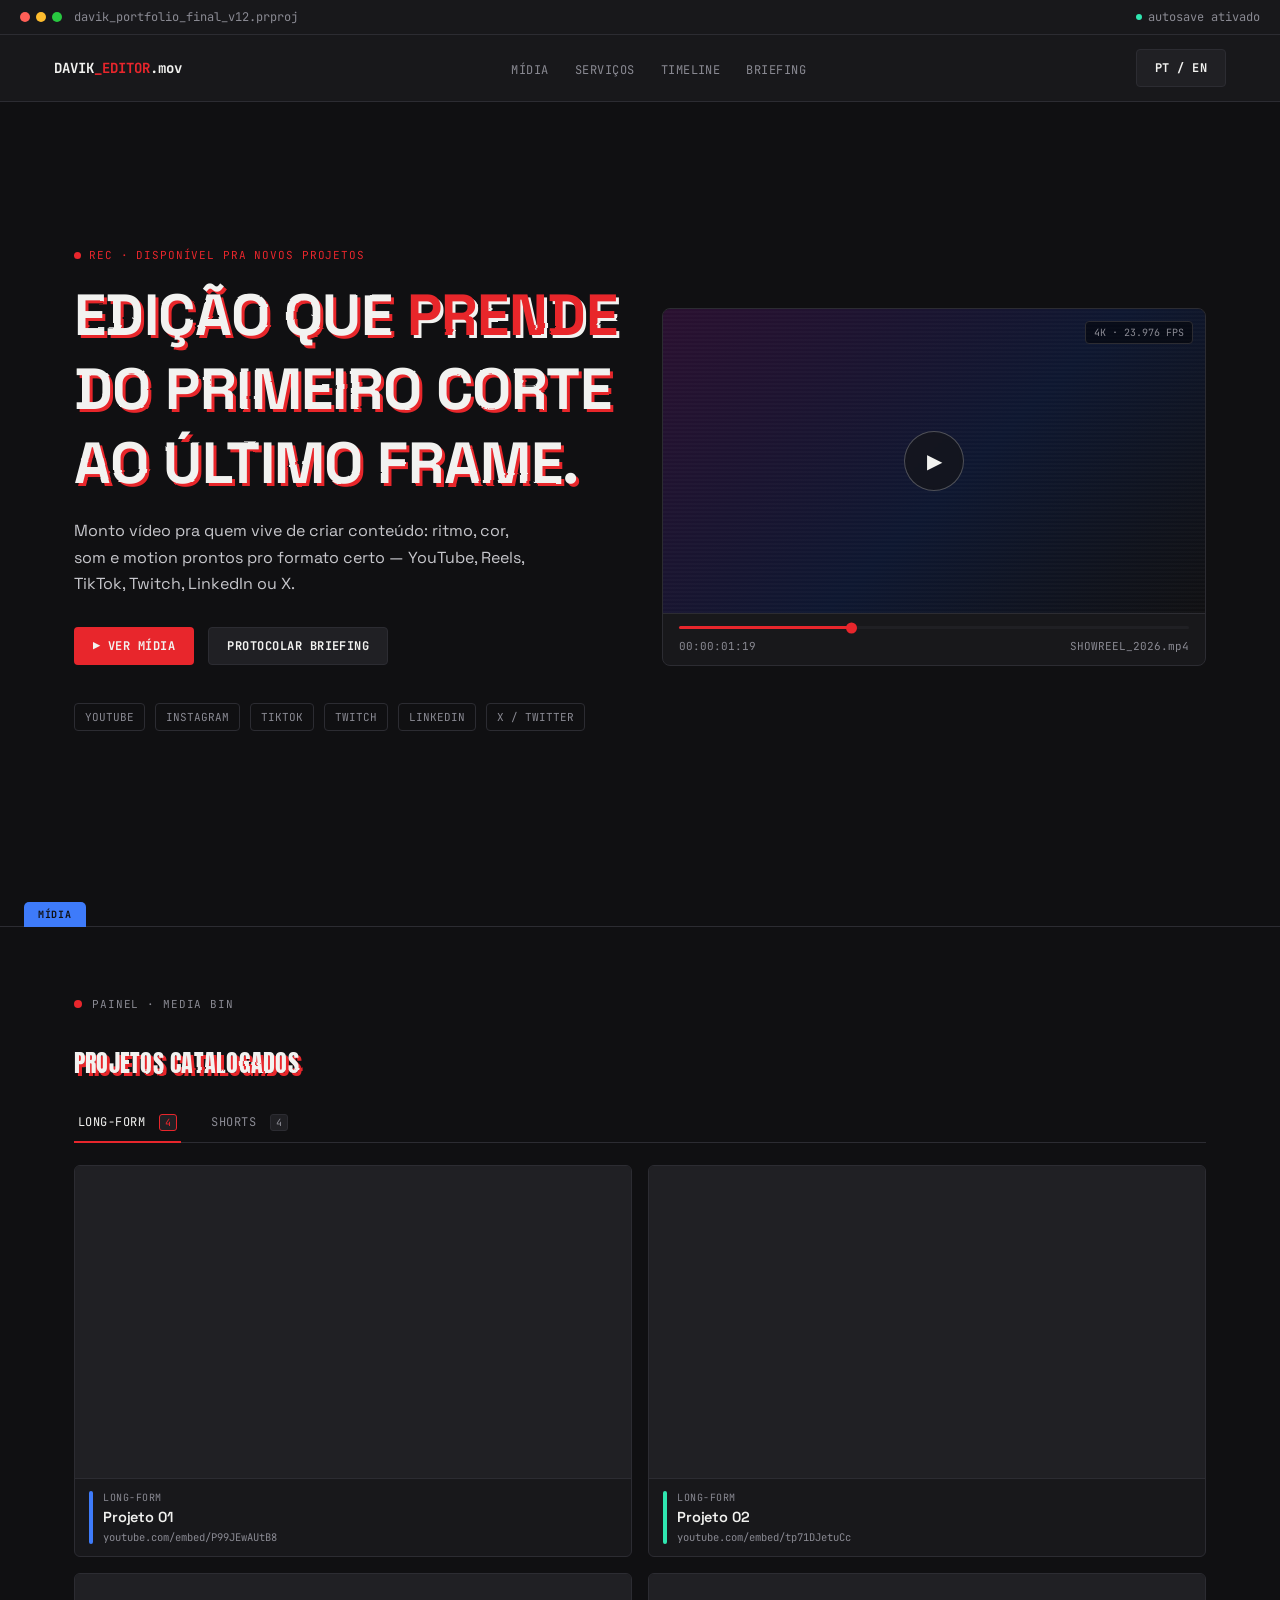
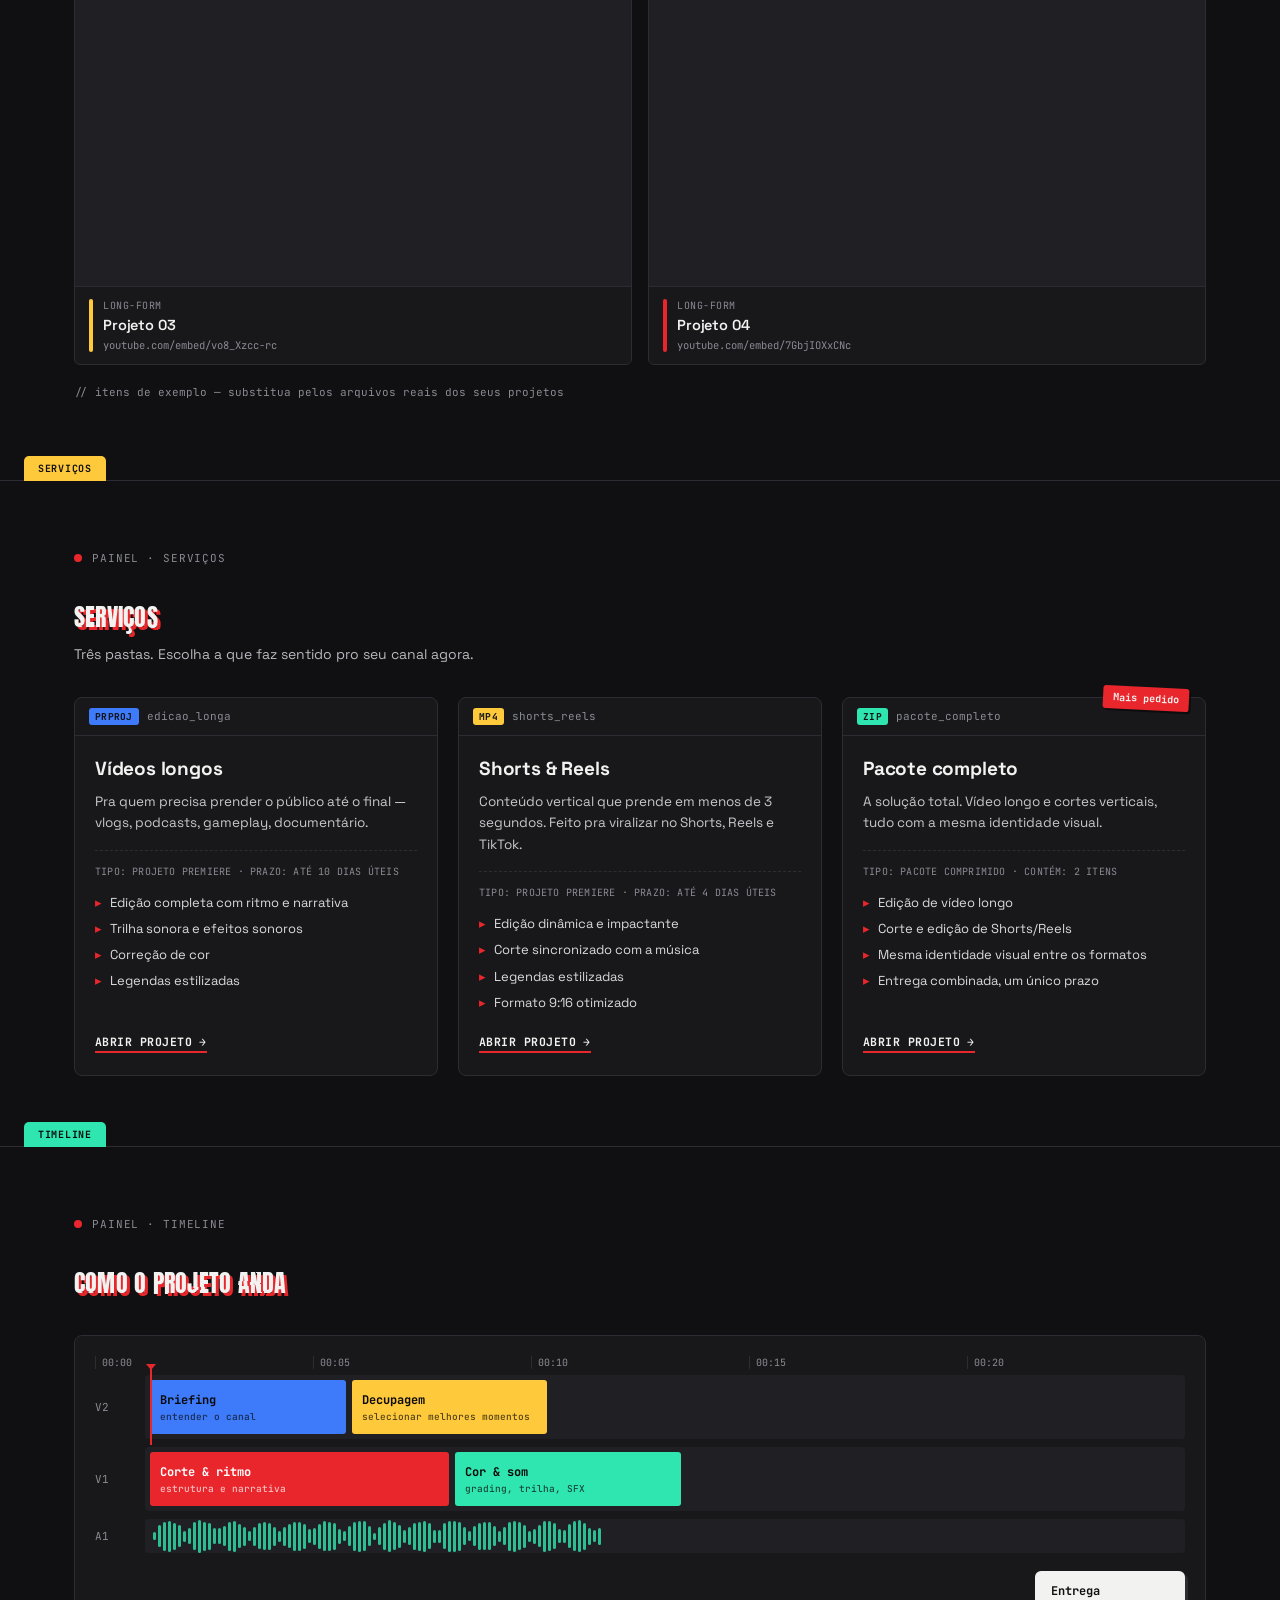
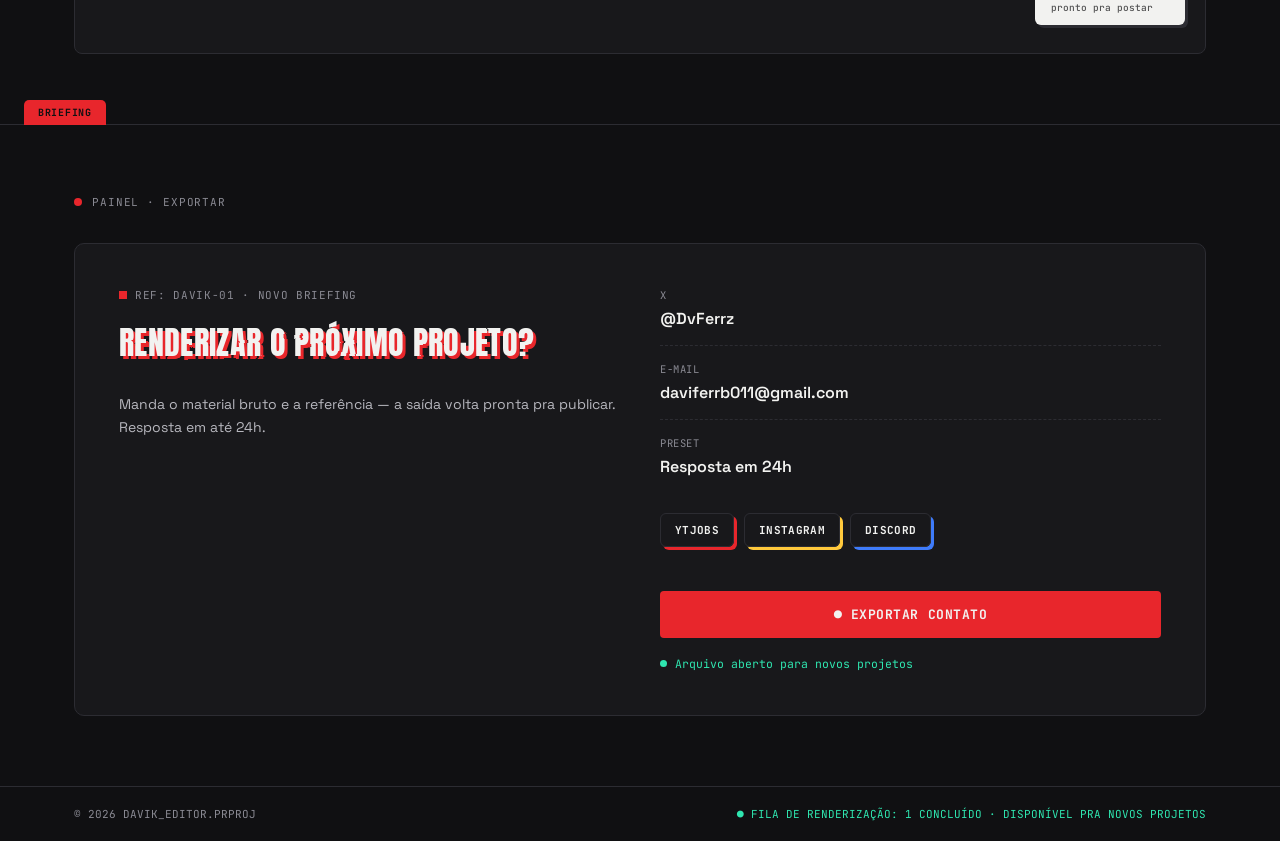
<file: portfolio.html>
<!DOCTYPE html>
<html lang="pt-BR">
<head>
<meta charset="UTF-8">
<meta name="viewport" content="width=device-width, initial-scale=1.0">
<title>davik_portfolio_final_v12.prproj — Davik Edits</title>
<link rel="preconnect" href="https://fonts.googleapis.com">
<link rel="preconnect" href="https://fonts.gstatic.com" crossorigin>
<link href="https://fonts.googleapis.com/css2?family=Anton&family=Space+Grotesk:wght@400;500;600;700&family=JetBrains+Mono:wght@400;500;700&display=swap" rel="stylesheet">
<style>
  :root{
    --bg:#101012;
    --panel:#18181B;
    --panel-2:#202024;
    --line:#2C2C32;
    --white:#F2F2F0;
    --muted:#8A8A93;
    --red:#E8262C;
    --yellow:#FFC93C;
    --blue:#3E7BFA;
    --green:#2FE6B0;
  }
  *{ box-sizing:border-box; }
  html{ scroll-behavior:smooth; }
  body{
    margin:0; background:var(--bg); color:var(--white);
    font-family:'Space Grotesk', sans-serif;
  }
  .mono{ font-family:'JetBrains Mono', monospace; }
  h1,h2,h3{ font-family:'Space Grotesk', sans-serif; margin:0; font-weight:700; letter-spacing:-0.01em; }
  .wrap{ max-width:1180px; margin:0 auto; padding:0 24px; }
  section{ padding:70px 0; }
  .section-tabbed{ position:relative; border-top:1px solid var(--line); scroll-margin-top:112px; }
  .divisa-tab{
    position:absolute; top:0; left:24px; transform:translateY(-100%);
    font-family:'JetBrains Mono',monospace; font-size:10px; font-weight:700; letter-spacing:0.07em;
    text-transform:uppercase; color:var(--bg); padding:6px 14px; border-radius:5px 5px 0 0;
  }
  a{ color:inherit; }

  .label{
    font-family:'JetBrains Mono', monospace; font-size:11px; letter-spacing:0.08em;
    text-transform:uppercase; color:var(--muted);
  }
  .panel-title{ display:flex; align-items:center; gap:10px; margin-bottom:34px; }
  .panel-title .dot{ width:8px; height:8px; border-radius:50%; background:var(--red); }

  .shake-title{
    font-family:'Anton', sans-serif; text-transform:uppercase; font-weight:400;
    letter-spacing:0.01em; color:var(--white); display:inline-block;
    text-shadow: 3px 3px 0 var(--red);
    filter: url(#letter-wiggle);
  }
  @media (prefers-reduced-motion: reduce){
    .shake-title{ filter:none; }
  }
  .panel-title h2{ font-size:clamp(24px,3.4vw,34px); }

  /* ---------------- title bar / app chrome ---------------- */
  .titlebar{
    background:var(--panel); border-bottom:1px solid var(--line);
    position:sticky; top:0; z-index:60;
  }
  .titlebar-top{
    display:flex; align-items:center; gap:12px;
    padding:9px 20px; border-bottom:1px solid var(--line);
    font-family:'JetBrains Mono', monospace; font-size:12px; color:var(--muted);
  }
  .traffic{ display:flex; gap:6px; }
  .traffic span{ width:10px; height:10px; border-radius:50%; display:inline-block; }
  .traffic .r{ background:#FF5F57; }
  .traffic .y{ background:#FEBC2E; }
  .traffic .g{ background:#28C840; }
  .autosave{ margin-left:auto; display:flex; align-items:center; gap:6px; }
  .autosave .blink{
    width:6px; height:6px; border-radius:50%; background:var(--green);
    animation:blink 1.6s ease-in-out infinite;
  }
  @keyframes blink{ 0%,100%{ opacity:1;} 50%{ opacity:0.25;} }

  .menubar{ display:flex; align-items:center; justify-content:space-between; padding:14px 4px; }
  .logo{ font-family:'JetBrains Mono', monospace; font-weight:700; font-size:14px; color:var(--white); }
  .logo span{ color:var(--red); }
  .menu-links{ display:flex; gap:26px; list-style:none; margin:0; padding:0; }
  .menu-links a{
    font-family:'JetBrains Mono', monospace; font-size:12px; text-decoration:none;
    color:var(--muted); letter-spacing:0.04em; text-transform:uppercase;
  }
  .menu-links a:hover{ color:var(--white); }
  .btn{
    font-family:'JetBrains Mono', monospace; font-weight:700; font-size:12px;
    text-decoration:none; text-transform:uppercase; letter-spacing:0.04em;
    padding:10px 18px; border-radius:4px; border:1px solid transparent;
    display:inline-flex; align-items:center; gap:8px; cursor:pointer;
  }
  .btn-red{ background:var(--red); color:var(--white); }
  .btn-outline{ border-color:var(--line); color:var(--white); background:var(--panel-2); }
  @media (max-width:820px){ .menu-links{ display:none; } }

  /* ---------------- hero / preview monitor ---------------- */
  .hero{ padding-top:56px; min-height:calc(100vh - 116px); display:flex; align-items:center; }
  .hero > .wrap{ width:100%; }
  .hero-grid{ display:grid; grid-template-columns:1fr 1fr; gap:44px; align-items:center; }
  @media (max-width:960px){ .hero-grid{ grid-template-columns:1fr; } }

  .rec-tag{
    display:inline-flex; align-items:center; gap:8px; font-family:'JetBrains Mono',monospace;
    font-size:11px; letter-spacing:0.08em; color:var(--red); margin-bottom:16px;
  }
  .rec-tag .dot{ width:7px; height:7px; border-radius:50%; background:var(--red); animation:blink 1.2s infinite; }
  .hero h1{ font-size:clamp(38px,5.4vw,58px); filter: url(#letter-wiggle); text-shadow: 3px 3px 0 var(--red); }
  @media (prefers-reduced-motion: reduce){ .hero h1{ filter:none; } }
  .hero h1 .hl{ color:var(--red); text-shadow: 3px 3px 0 var(--white); }
  .hero p.lead{ font-size:16px; color:#C7C7CC; max-width:460px; margin-top:18px; line-height:1.65; }
  .hero-ctas{ margin-top:30px; display:flex; gap:14px; flex-wrap:wrap; }
  .role-strip{ margin-top:38px; display:flex; flex-wrap:wrap; gap:10px; }
  .role-tag{
    font-family:'JetBrains Mono',monospace; font-size:11px; padding:6px 10px;
    border:1px solid var(--line); border-radius:4px; color:var(--muted);
  }

  .monitor{
    background:var(--panel); border:1px solid var(--line); border-radius:8px; overflow:hidden;
  }
  .screen{
    aspect-ratio:16/9; position:relative; overflow:hidden;
    background:
      linear-gradient(135deg, #2a1030, #0e1730 55%, #101012);
  }
  .screen::before{
    content:""; position:absolute; inset:0;
    background-image: repeating-linear-gradient(0deg, rgba(255,255,255,0.02) 0 2px, transparent 2px 4px);
  }
  .screen-center{
    position:absolute; inset:0; display:flex; align-items:center; justify-content:center; flex-direction:column;
  }
  .play-btn{
    width:60px; height:60px; border-radius:50%; background:rgba(20,20,24,0.7);
    border:1px solid rgba(255,255,255,0.25); display:flex; align-items:center; justify-content:center;
    font-size:20px; color:var(--white); backdrop-filter:blur(2px);
  }
  .res-badge{
    position:absolute; top:12px; right:12px; font-family:'JetBrains Mono',monospace; font-size:10px;
    background:rgba(0,0,0,0.5); border:1px solid var(--line); border-radius:4px; padding:4px 8px; color:var(--muted);
  }
  .scrub{ padding:12px 16px; border-top:1px solid var(--line); }
  .scrub-track{ height:3px; background:var(--panel-2); border-radius:2px; position:relative; margin-bottom:10px; }
  .scrub-fill{ position:absolute; left:0; top:0; height:100%; width:34%; background:var(--red); border-radius:2px; }
  .scrub-fill::after{
    content:""; position:absolute; right:-5px; top:50%; transform:translateY(-50%);
    width:11px; height:11px; border-radius:50%; background:var(--red);
  }
  .scrub-meta{ display:flex; justify-content:space-between; font-family:'JetBrains Mono',monospace; font-size:11px; color:var(--muted); }

  /* ---------------- media bin (portfolio) ---------------- */
  .bin-tabs{ display:flex; gap:4px; border-bottom:1px solid var(--line); margin-bottom:24px; }
  .bin-tab{
    font-family:'JetBrains Mono',monospace; font-size:12px; letter-spacing:0.04em; text-transform:uppercase;
    color:var(--muted); background:transparent; border:none; cursor:pointer;
    padding:10px 6px; margin-right:22px; border-bottom:2px solid transparent; position:relative; top:1px;
  }
  .bin-tab .count{ color:var(--muted); }
  .bin-tab.active{ color:var(--white); border-bottom-color:var(--red); }
  .bin-tab.active .count{ color:var(--red); }
  .bin-grid{ display:grid; grid-template-columns:repeat(2,1fr); gap:16px; }
  .bin-grid[hidden]{ display:none; }
  .bin-grid.mode-shorts{ grid-template-columns:repeat(4,1fr); }
  @media (max-width:1080px){ .bin-grid.mode-shorts{ grid-template-columns:repeat(3,1fr); } }
  @media (max-width:760px){ .bin-grid{ grid-template-columns:1fr; } .bin-grid.mode-shorts{ grid-template-columns:repeat(2,1fr); } }
  @media (max-width:480px){ .bin-grid.mode-shorts{ grid-template-columns:1fr; } }

  .clip-card{
    background:var(--panel); border:1px solid var(--line); border-radius:6px; overflow:hidden;
    display:flex; flex-direction:column;
  }
  .clip-thumb{
    aspect-ratio:16/9; position:relative; display:flex; align-items:center; justify-content:center;
    border-bottom:1px solid var(--line); background:var(--panel-2);
  }
  .clip-thumb iframe{ width:100%; height:100%; border:0; display:block; }
  .bin-grid.mode-shorts .clip-thumb{ aspect-ratio:9/16; }
  @media (max-width:760px){ .bin-grid.mode-shorts{ grid-template-columns:repeat(2,1fr); } }
  .clip-thumb .dur{
    position:absolute; bottom:6px; right:6px; font-family:'JetBrains Mono',monospace; font-size:10px;
    background:rgba(0,0,0,0.6); padding:2px 6px; border-radius:3px;
  }
  .clip-body{ padding:12px 14px; display:flex; gap:10px; }
  .clip-tag{ width:4px; border-radius:2px; flex-shrink:0; }
  .clip-info .cat{ font-family:'JetBrains Mono',monospace; font-size:10px; color:var(--muted); text-transform:uppercase; letter-spacing:0.05em; }
  .clip-info h3{ font-size:14.5px; font-weight:600; margin:4px 0 4px; }
  .clip-info .meta{ font-family:'JetBrains Mono',monospace; font-size:10.5px; color:var(--muted); }

  .thumb-a{ background:linear-gradient(135deg,#1c2540,#3E7BFA33); }
  .thumb-b{ background:linear-gradient(135deg,#402a10,#FFC93C33); }
  .thumb-c{ background:linear-gradient(135deg,#3a0f14,#E8262C33); }
  .thumb-d{ background:linear-gradient(135deg,#0f3a2c,#2FE6B033); }
  .thumb-e{ background:linear-gradient(135deg,#1c2540,#3E7BFA33); }
  .thumb-f{ background:linear-gradient(135deg,#3a0f14,#FFC93C33); }

  .bin-note{ margin-top:20px; font-family:'JetBrains Mono',monospace; font-size:11px; color:var(--muted); }

  .bin-tabs{ display:flex; gap:4px; margin-bottom:22px; border-bottom:1px solid var(--line); }
  .bin-tab{
    font-family:'JetBrains Mono',monospace; font-size:12px; letter-spacing:0.04em;
    text-transform:uppercase; color:var(--muted); background:none; border:none;
    padding:10px 4px; margin-right:22px; cursor:pointer; position:relative; top:1px;
    border-bottom:2px solid transparent;
  }
  .bin-tab .count{
    display:inline-block; margin-left:6px; font-size:10px; color:var(--muted);
    background:var(--panel-2); border:1px solid var(--line); border-radius:3px; padding:1px 5px;
  }
  .bin-tab.active{ color:var(--white); border-bottom-color:var(--red); }
  .bin-tab.active .count{ color:var(--red); border-color:var(--red); }
  .clip-card[data-cat]{ display:none; }
  .clip-card.is-visible{ display:flex; }

  /* ---------------- effects panel (services) ---------------- */
  .svc-grid{ display:grid; grid-template-columns:repeat(3,1fr); gap:20px; }
  @media (max-width:860px){ .svc-grid{ grid-template-columns:repeat(2,1fr); } }
  @media (max-width:560px){ .svc-grid{ grid-template-columns:1fr; } }

  .svc-card{
    position:relative; background:var(--panel); border:1px solid var(--line); border-radius:8px;
    display:flex; flex-direction:column; transition:border-color .15s ease, transform .15s ease;
  }
  .svc-card:hover{ border-color:var(--red); transform:translateY(-2px); }
  .svc-tab{ display:flex; align-items:center; gap:8px; padding:10px 14px; border-bottom:1px solid var(--line); }
  .svc-ext{
    font-family:'JetBrains Mono',monospace; font-size:9.5px; font-weight:700; color:var(--bg);
    padding:2px 6px; border-radius:3px; letter-spacing:0.03em;
  }
  .svc-file{ font-family:'JetBrains Mono',monospace; font-size:11px; color:var(--muted); }
  .svc-body{ padding:20px 20px 22px; display:flex; flex-direction:column; flex:1; }
  .svc-body h3{ font-size:19px; margin-bottom:10px; }
  .svc-body p.desc{ font-size:13.5px; color:#C7C7CC; line-height:1.6; margin:0 0 16px; }
  .svc-divider{ border-top:1px dashed var(--line); margin:0 0 14px; }
  .svc-meta{
    font-family:'JetBrains Mono',monospace; font-size:10px; color:var(--muted);
    margin-bottom:16px; text-transform:uppercase; letter-spacing:0.02em;
  }
  .svc-list{ list-style:none; margin:0 0 22px; padding:0; display:flex; flex-direction:column; gap:8px; }
  .svc-list li{ font-size:13px; color:#DADADE; display:flex; gap:8px; align-items:flex-start; line-height:1.4; }
  .svc-list li::before{ content:"▸"; color:var(--red); flex-shrink:0; }
  .svc-open{
    margin-top:auto; font-family:'JetBrains Mono',monospace; font-size:11.5px; font-weight:700;
    text-decoration:none; color:var(--white); border-bottom:2px solid var(--red); padding-bottom:2px;
    display:inline-block; width:fit-content; text-transform:uppercase; letter-spacing:0.04em;
  }
  .svc-open:hover{ color:var(--red); }
  .svc-ribbon{
    position:absolute; top:-11px; right:16px; background:var(--red); color:var(--white);
    font-family:'JetBrains Mono',monospace; font-size:10px; font-weight:700; padding:5px 10px;
    border-radius:3px; transform:rotate(3deg); box-shadow:2px 2px 0 rgba(0,0,0,0.5);
  }

  /* ---------------- timeline (process) ---------------- */
  .timeline-panel{ background:var(--panel); border:1px solid var(--line); border-radius:8px; padding:20px; overflow-x:auto; }
  .ruler{ display:flex; font-family:'JetBrains Mono',monospace; font-size:10px; color:var(--muted); margin-bottom:6px; min-width:760px; }
  .ruler span{ flex:1; border-left:1px solid var(--line); padding-left:6px; }

  .track-row{ display:flex; align-items:center; gap:10px; min-width:760px; margin-bottom:8px; position:relative; }
  .track-label{ width:40px; flex-shrink:0; font-family:'JetBrains Mono',monospace; font-size:11px; color:var(--muted); }
  .track-lane{ flex:1; height:64px; background:var(--panel-2); border-radius:4px; position:relative; display:flex; gap:6px; padding:5px; }
  .clip-block{
    height:100%; border-radius:3px; display:flex; flex-direction:column; justify-content:center; gap:3px;
    padding:8px 10px; font-family:'JetBrains Mono',monospace; font-size:12px; color:#0A0A0A; font-weight:700;
    overflow:hidden;
  }
  .clip-block small{ display:block; font-weight:500; font-size:9.5px; opacity:0.7; line-height:1.2; }

  .playhead{
    position:absolute; top:-6px; bottom:-6px; width:2px; background:var(--red); z-index:5;
    animation:scrub-across 9s linear infinite;
  }
  .playhead::before{
    content:""; position:absolute; top:-5px; left:50%; transform:translateX(-50%);
    width:0; height:0; border-left:5px solid transparent; border-right:5px solid transparent; border-top:6px solid var(--red);
  }
  @keyframes scrub-across{
    0%{ left:0%; } 100%{ left:98%; }
  }
  .audio-lane{ flex:1; height:34px; background:var(--panel-2); border-radius:4px; display:flex; align-items:center; padding:0 8px; gap:2px; }
  .wave-bar{ width:3px; background:var(--green); border-radius:2px; opacity:0.8; }

  /* ---------------- comments / markers (testimonials) ---------------- */
  .comments-list{ display:flex; flex-direction:column; gap:0; border:1px solid var(--line); border-radius:8px; overflow:hidden; }
  .comment-row{
    display:grid; grid-template-columns:90px 1fr; gap:16px; padding:18px 20px;
    border-bottom:1px solid var(--line); background:var(--panel);
  }
  .comment-row:last-child{ border-bottom:none; }
  .comment-row:nth-child(even){ background:var(--panel-2); }
  .comment-tc{ font-family:'JetBrains Mono',monospace; font-size:12px; color:var(--red); }
  .comment-body .handle{ font-family:'JetBrains Mono',monospace; font-size:12px; color:var(--muted); margin-bottom:6px; }
  .comment-body p{ margin:0; font-size:14px; line-height:1.6; color:#DADADE; }

  /* ---------------- export (contact) ---------------- */
  .export-panel{
    background:var(--panel); border:1px solid var(--line); border-radius:10px; padding:44px;
  }
  .export-grid{ display:grid; grid-template-columns:1fr 1fr; gap:40px; }
  @media (max-width:860px){ .export-grid{ grid-template-columns:1fr; } }
  .export-panel h2{ font-size:clamp(24px,3.6vw,32px); margin-bottom:12px; }
  .export-panel p.sub{ color:#B7B7BE; font-size:14px; margin-bottom:0; line-height:1.6; }

  .export-row{
    display:flex; align-items:center; justify-content:space-between; padding:14px 0;
    border-bottom:1px solid var(--line); font-family:'JetBrains Mono',monospace; font-size:13px;
  }
  .export-row:last-of-type{ border-bottom:none; }
  .export-row .k{ color:var(--muted); }
  .export-row .v{ color:var(--white); }
  .export-row .v a{ text-decoration:none; }
  .export-row .v a:hover{ color:var(--red); }

  .render-btn{
    margin-top:22px; width:100%; justify-content:center; padding:14px; font-size:13px;
  }

  .export-ref{
    display:flex; align-items:center; gap:8px; font-family:'JetBrains Mono',monospace;
    font-size:11px; letter-spacing:0.06em; color:var(--muted); margin-bottom:16px; text-transform:uppercase;
  }
  .export-ref .sq{ width:8px; height:8px; background:var(--red); flex-shrink:0; }

  .export-field{ padding:16px 0; border-bottom:1px dashed var(--line); }
  .export-field:first-of-type{ padding-top:0; }
  .export-field .flabel{
    font-family:'JetBrains Mono',monospace; font-size:10.5px; color:var(--muted);
    text-transform:uppercase; letter-spacing:0.05em; margin-bottom:6px;
  }
  .export-field .fvalue{ font-size:16px; font-weight:600; color:var(--white); }
  .export-field .fvalue a{ text-decoration:none; color:inherit; }
  .export-field .fvalue a:hover{ color:var(--red); }

  .export-socials{ display:flex; gap:10px; flex-wrap:wrap; margin:20px 0 22px; }
  .social-pill{
    font-family:'JetBrains Mono',monospace; font-size:11px; font-weight:700; letter-spacing:0.03em;
    text-transform:uppercase; text-decoration:none; color:var(--white);
    border:1px solid var(--line); border-radius:6px; padding:9px 14px;
    transition:border-color .15s ease, color .15s ease, transform .15s ease, box-shadow .15s ease;
    box-shadow: 3px 3px 0 var(--red);
    display:inline-block;
  }
  .social-pill:hover{ border-color:var(--red); color:var(--red); transform:translate(-2px,-2px); box-shadow:5px 5px 0 var(--red); }
  .social-pill:nth-child(2){ box-shadow: 3px 3px 0 var(--yellow); }
  .social-pill:nth-child(2):hover{ border-color:var(--yellow); color:var(--yellow); box-shadow:5px 5px 0 var(--yellow); }
  .social-pill:nth-child(3){ box-shadow: 3px 3px 0 var(--blue); }
  .social-pill:nth-child(3):hover{ border-color:var(--blue); color:var(--blue); box-shadow:5px 5px 0 var(--blue); }

  .export-status{
    display:flex; align-items:center; gap:8px; margin-top:18px;
    font-family:'JetBrains Mono',monospace; font-size:11.5px; color:var(--green);
  }
  .export-status .blink{
    width:7px; height:7px; border-radius:50%; background:var(--green);
    animation:blink 1.6s ease-in-out infinite;
  }

  footer{
    border-top:1px solid var(--line); padding:20px 0; font-family:'JetBrains Mono',monospace;
    font-size:11px; color:var(--muted); display:flex; justify-content:space-between; flex-wrap:wrap; gap:8px;
  }
  footer .wrap{ display:flex; justify-content:space-between; flex-wrap:wrap; gap:8px; width:100%; }
  footer .ok{ color:var(--green); }
</style>
</head>
<body>

<svg width="0" height="0" style="position:absolute; overflow:hidden;">
  <defs>
    <filter id="letter-wiggle" x="-20%" y="-20%" width="140%" height="140%">
      <feTurbulence type="fractalNoise" baseFrequency="0.02 0.09" numOctaves="2" seed="4" result="noise">
        <animate attributeName="baseFrequency"
          values="0.02 0.09;0.024 0.07;0.017 0.1;0.021 0.08;0.02 0.09"
          dur="1.6s" calcMode="discrete" repeatCount="indefinite" />
      </feTurbulence>
      <feDisplacementMap in="SourceGraphic" in2="noise" scale="2" xChannelSelector="R" yChannelSelector="G" />
    </filter>
  </defs>
</svg>

<div class="titlebar">
  <div class="titlebar-top">
    <div class="traffic"><span class="r"></span><span class="y"></span><span class="g"></span></div>
    <span>davik_portfolio_final_v12.prproj</span>
    <div class="autosave"><span class="blink"></span><span>autosave ativado</span></div>
  </div>
  <div class="wrap menubar">
    <div class="logo">DAVIK<span>_EDITOR</span>.mov</div>
    <ul class="menu-links">
      <li><a href="#midia">Mídia</a></li>
      <li><a href="#efeitos">Serviços</a></li>
      <li><a href="#timeline">Timeline</a></li>
      <li><a href="#exportar">Briefing</a></li>
    </ul>
    <button type="button" class="btn btn-outline lang-toggle">PT / EN</button>
  </div>
</div>

<!-- HERO / PREVIEW MONITOR -->
<section class="hero">
  <div class="wrap hero-grid">
    <div>
      <div class="rec-tag"><span class="dot"></span>REC · DISPONÍVEL PRA NOVOS PROJETOS</div>
      <h1>EDIÇÃO QUE <span class="hl">PRENDE</span><br>DO PRIMEIRO CORTE<br>AO ÚLTIMO FRAME.</h1>
      <p class="lead">Monto vídeo pra quem vive de criar conteúdo: ritmo, cor, som e motion prontos pro formato certo — YouTube, Reels, TikTok, Twitch, LinkedIn ou X.</p>
      <div class="hero-ctas">
        <a href="#midia" class="btn btn-red">▶ Ver mídia</a>
        <a href="#exportar" class="btn btn-outline">Protocolar briefing</a>
      </div>
      <div class="role-strip">
        <span class="role-tag">YOUTUBE</span>
        <span class="role-tag">INSTAGRAM</span>
        <span class="role-tag">TIKTOK</span>
        <span class="role-tag">TWITCH</span>
        <span class="role-tag">LINKEDIN</span>
        <span class="role-tag">X / TWITTER</span>
      </div>
    </div>

    <div class="monitor">
      <div class="screen">
        <div class="screen-center"><div class="play-btn">▶</div></div>
        <div class="res-badge">4K · 23.976 FPS</div>
      </div>
      <div class="scrub">
        <div class="scrub-track"><div class="scrub-fill"></div></div>
        <div class="scrub-meta">
          <span id="tc">00:00:00:00</span>
          <span>SHOWREEL_2026.mp4</span>
        </div>
      </div>
    </div>
  </div>
</section>

<!-- MEDIA BIN / PORTFOLIO -->
<section id="midia" class="section-tabbed" style="margin-top:40px;">
  <span class="divisa-tab" style="background:var(--blue);">Mídia</span>
  <div class="wrap">
    <div class="panel-title"><span class="dot"></span><span class="label">painel · media bin</span></div>
    <h2 class="shake-title" style="margin-bottom:22px;">Projetos catalogados</h2>

    <div class="bin-tabs">
      <button class="bin-tab active" data-tab="longform">Long-form <span class="count">4</span></button>
      <button class="bin-tab" data-tab="shorts">Shorts <span class="count">4</span></button>
    </div>

    <div class="bin-grid" id="binGrid">

      <div class="clip-card" data-cat="longform">
        <div class="clip-thumb"><iframe src="https://www.youtube.com/embed/P99JEwAUtB8" title="Projeto long-form 1" loading="lazy" allow="accelerometer; autoplay; clipboard-write; encrypted-media; gyroscope; picture-in-picture; web-share" allowfullscreen></iframe></div>
        <div class="clip-body">
          <div class="clip-tag" style="background:var(--blue);"></div>
          <div class="clip-info">
            <div class="cat">Long-form</div>
            <h3>Projeto 01</h3>
            <div class="meta">youtube.com/embed/P99JEwAUtB8</div>
          </div>
        </div>
      </div>

      <div class="clip-card" data-cat="longform">
        <div class="clip-thumb"><iframe src="https://www.youtube.com/embed/tp71DJetuCc" title="Projeto long-form 2" loading="lazy" allow="accelerometer; autoplay; clipboard-write; encrypted-media; gyroscope; picture-in-picture; web-share" allowfullscreen></iframe></div>
        <div class="clip-body">
          <div class="clip-tag" style="background:var(--green);"></div>
          <div class="clip-info">
            <div class="cat">Long-form</div>
            <h3>Projeto 02</h3>
            <div class="meta">youtube.com/embed/tp71DJetuCc</div>
          </div>
        </div>
      </div>

      <div class="clip-card" data-cat="longform">
        <div class="clip-thumb"><iframe src="https://www.youtube.com/embed/vo8_Xzcc-rc" title="Projeto long-form 3" loading="lazy" allow="accelerometer; autoplay; clipboard-write; encrypted-media; gyroscope; picture-in-picture; web-share" allowfullscreen></iframe></div>
        <div class="clip-body">
          <div class="clip-tag" style="background:var(--yellow);"></div>
          <div class="clip-info">
            <div class="cat">Long-form</div>
            <h3>Projeto 03</h3>
            <div class="meta">youtube.com/embed/vo8_Xzcc-rc</div>
          </div>
        </div>
      </div>

      <div class="clip-card" data-cat="longform">
        <div class="clip-thumb"><iframe src="https://www.youtube.com/embed/7GbjIOXxCNc" title="Projeto long-form 4" loading="lazy" allow="accelerometer; autoplay; clipboard-write; encrypted-media; gyroscope; picture-in-picture; web-share" allowfullscreen></iframe></div>
        <div class="clip-body">
          <div class="clip-tag" style="background:var(--red);"></div>
          <div class="clip-info">
            <div class="cat">Long-form</div>
            <h3>Projeto 04</h3>
            <div class="meta">youtube.com/embed/7GbjIOXxCNc</div>
          </div>
        </div>
      </div>

      <div class="clip-card" data-cat="shorts">
        <div class="clip-thumb"><iframe src="https://www.youtube.com/embed/PEAThTZ3hzI" title="Projeto shorts 1" loading="lazy" allow="accelerometer; autoplay; clipboard-write; encrypted-media; gyroscope; picture-in-picture; web-share" allowfullscreen></iframe></div>
        <div class="clip-body">
          <div class="clip-tag" style="background:var(--green);"></div>
          <div class="clip-info">
            <div class="cat">Shorts</div>
            <h3>Projeto 05</h3>
            <div class="meta">youtube.com/embed/PEAThTZ3hzI</div>
          </div>
        </div>
      </div>

      <div class="clip-card" data-cat="shorts">
        <div class="clip-thumb"><iframe src="https://www.youtube.com/embed/nORNtKV77hw" title="Projeto shorts 2" loading="lazy" allow="accelerometer; autoplay; clipboard-write; encrypted-media; gyroscope; picture-in-picture; web-share" allowfullscreen></iframe></div>
        <div class="clip-body">
          <div class="clip-tag" style="background:var(--yellow);"></div>
          <div class="clip-info">
            <div class="cat">Shorts</div>
            <h3>Projeto 06</h3>
            <div class="meta">youtube.com/embed/nORNtKV77hw</div>
          </div>
        </div>
      </div>

      <div class="clip-card" data-cat="shorts">
        <div class="clip-thumb"><iframe src="https://www.youtube.com/embed/utWRvQ7wJwM" title="Projeto shorts 3" loading="lazy" allow="accelerometer; autoplay; clipboard-write; encrypted-media; gyroscope; picture-in-picture; web-share" allowfullscreen></iframe></div>
        <div class="clip-body">
          <div class="clip-tag" style="background:var(--red);"></div>
          <div class="clip-info">
            <div class="cat">Shorts</div>
            <h3>Projeto 07</h3>
            <div class="meta">youtube.com/embed/utWRvQ7wJwM</div>
          </div>
        </div>
      </div>

      <div class="clip-card" data-cat="shorts">
        <div class="clip-thumb"><iframe src="https://www.youtube.com/embed/mf23FFAEsTY" title="Projeto shorts 4" loading="lazy" allow="accelerometer; autoplay; clipboard-write; encrypted-media; gyroscope; picture-in-picture; web-share" allowfullscreen></iframe></div>
        <div class="clip-body">
          <div class="clip-tag" style="background:var(--blue);"></div>
          <div class="clip-info">
            <div class="cat">Shorts</div>
            <h3>Projeto 08</h3>
            <div class="meta">youtube.com/embed/mf23FFAEsTY</div>
          </div>
        </div>
      </div>

    </div>
    <p class="bin-note">// itens de exemplo — substitua pelos arquivos reais dos seus projetos</p>
  </div>
</section>

<!-- EFFECTS PANEL / SERVICES -->
<section id="efeitos" class="section-tabbed">
  <span class="divisa-tab" style="background:var(--yellow);">Serviços</span>
  <div class="wrap">
    <div class="panel-title"><span class="dot"></span><span class="label">painel · serviços</span></div>
    <h2 class="shake-title" style="margin-bottom:10px;">Serviços</h2>
    <p style="color:#B7B7BE; font-size:14px; margin:0 0 34px;">Três pastas. Escolha a que faz sentido pro seu canal agora.</p>

    <div class="svc-grid">

      <div class="svc-card">
        <div class="svc-tab">
          <span class="svc-ext" style="background:var(--blue);">PRPROJ</span>
          <span class="svc-file">edicao_longa</span>
        </div>
        <div class="svc-body">
          <h3>Vídeos longos</h3>
          <p class="desc">Pra quem precisa prender o público até o final — vlogs, podcasts, gameplay, documentário.</p>
          <div class="svc-divider"></div>
          <div class="svc-meta">Tipo: Projeto Premiere · Prazo: até 10 dias úteis</div>
          <ul class="svc-list">
            <li>Edição completa com ritmo e narrativa</li>
            <li>Trilha sonora e efeitos sonoros</li>
            <li>Correção de cor</li>
            <li>Legendas estilizadas</li>
          </ul>
          <a href="#exportar" class="svc-open">Abrir projeto →</a>
        </div>
      </div>

      <div class="svc-card">
        <div class="svc-tab">
          <span class="svc-ext" style="background:var(--yellow);">MP4</span>
          <span class="svc-file">shorts_reels</span>
        </div>
        <div class="svc-body">
          <h3>Shorts &amp; Reels</h3>
          <p class="desc">Conteúdo vertical que prende em menos de 3 segundos. Feito pra viralizar no Shorts, Reels e TikTok.</p>
          <div class="svc-divider"></div>
          <div class="svc-meta">Tipo: Projeto Premiere · Prazo: até 4 dias úteis</div>
          <ul class="svc-list">
            <li>Edição dinâmica e impactante</li>
            <li>Corte sincronizado com a música</li>
            <li>Legendas estilizadas</li>
            <li>Formato 9:16 otimizado</li>
          </ul>
          <a href="#exportar" class="svc-open">Abrir projeto →</a>
        </div>
      </div>

      <div class="svc-card">
        <div class="svc-ribbon">Mais pedido</div>
        <div class="svc-tab">
          <span class="svc-ext" style="background:var(--green);">ZIP</span>
          <span class="svc-file">pacote_completo</span>
        </div>
        <div class="svc-body">
          <h3>Pacote completo</h3>
          <p class="desc">A solução total. Vídeo longo e cortes verticais, tudo com a mesma identidade visual.</p>
          <div class="svc-divider"></div>
          <div class="svc-meta">Tipo: Pacote comprimido · Contém: 2 itens</div>
          <ul class="svc-list">
            <li>Edição de vídeo longo</li>
            <li>Corte e edição de Shorts/Reels</li>
            <li>Mesma identidade visual entre os formatos</li>
            <li>Entrega combinada, um único prazo</li>
          </ul>
          <a href="#exportar" class="svc-open">Abrir projeto →</a>
        </div>
      </div>

    </div>
  </div>
</section>

<!-- TIMELINE / PROCESS -->
<section id="timeline" class="section-tabbed">
  <span class="divisa-tab" style="background:var(--green); color:var(--ink,#0A0A0A);">Timeline</span>
  <div class="wrap">
    <div class="panel-title"><span class="dot"></span><span class="label">painel · timeline</span></div>
    <h2 class="shake-title" style="margin-bottom:34px;">Como o projeto anda</h2>

    <div class="timeline-panel">
      <div class="ruler">
        <span>00:00</span><span>00:05</span><span>00:10</span><span>00:15</span><span>00:20</span>
      </div>

      <div class="track-row">
        <div class="track-label">V2</div>
        <div class="track-lane">
          <div class="playhead"></div>
          <div class="clip-block" style="width:19%; background:var(--blue);">Briefing<small>entender o canal</small></div>
          <div class="clip-block" style="width:19%; background:var(--yellow);">Decupagem<small>selecionar melhores momentos</small></div>
        </div>
      </div>

      <div class="track-row">
        <div class="track-label">V1</div>
        <div class="track-lane">
          <div class="clip-block" style="width:29%; background:var(--red); color:#fff;">Corte &amp; ritmo<small>estrutura e narrativa</small></div>
          <div class="clip-block" style="width:22%; background:var(--green);">Cor &amp; som<small>grading, trilha, SFX</small></div>
        </div>
      </div>

      <div class="track-row">
        <div class="track-label">A1</div>
        <div class="audio-lane" id="wave"></div>
      </div>

      <div class="track-row" style="margin-top:18px;">
        <div class="track-label"></div>
        <div class="track-lane" style="background:transparent; padding:0; height:auto;">
          <div class="clip-block" style="width:auto; min-width:150px; height:auto; padding:12px 16px; background:var(--white); color:var(--bg); margin-left:auto; border-radius:6px; box-shadow:3px 3px 0 var(--line);">Entrega<small>pronto pra postar</small></div>
        </div>
      </div>
    </div>
  </div>
</section>




<!-- EXPORT / CONTACT -->
<section id="exportar" class="section-tabbed">
  <span class="divisa-tab" style="background:var(--red);">Briefing</span>
  <div class="wrap">
    <div class="panel-title"><span class="dot"></span><span class="label">painel · exportar</span></div>
    <div class="export-panel">
      <div class="export-grid">
        <div>
          <div class="export-ref"><span class="sq"></span>REF: DAVIK-01 · NOVO BRIEFING</div>
          <h2 class="shake-title">Renderizar o próximo projeto?</h2>
          <p class="sub">Manda o material bruto e a referência — a saída volta pronta pra publicar. Resposta em até 24h.</p>
        </div>
        <div>
          <div class="export-field">
            <div class="flabel">X</div>
            <div class="fvalue"><a href="https://x.com/DvFerrz">@DvFerrz</a></div>
          </div>
          <div class="export-field">
            <div class="flabel">E-mail</div>
            <div class="fvalue"><a href="mailto:daviferrb011@gmail.com">daviferrb011@gmail.com</a></div>
          </div>
          <div class="export-field" style="border-bottom:none;">
            <div class="flabel">Preset</div>
            <div class="fvalue">Resposta em 24h</div>
          </div>

          <div class="export-socials">
            <a href="https://ytjobs.co/talent/profile/539141?r=303" class="social-pill">YTJobs</a>
            <a href="https://www.instagram.com/davik193/" class="social-pill">Instagram</a>
            <a href="https://discord.com/users/860544584236400670" class="social-pill">Discord</a>
          </div>

          <a href="#" class="btn btn-red render-btn">● Exportar contato</a>

          <div class="export-status"><span class="blink"></span>Arquivo aberto para novos projetos</div>
        </div>
      </div>
    </div>
  </div>
</section>

<footer>
  <div class="wrap">
    <span>© 2026 DAVIK_EDITOR.PRPROJ</span>
    <span class="ok">● FILA DE RENDERIZAÇÃO: 1 CONCLUÍDO · DISPONÍVEL PRA NOVOS PROJETOS</span>
  </div>
</footer>

<script>
  // timecode ticking on the hero monitor
  let frame = 0;
  const tc = document.getElementById('tc');
  setInterval(() => {
    frame++;
    const totalSec = Math.floor(frame / 24);
    const ff = frame % 24;
    const hh = Math.floor(totalSec / 3600);
    const mm = Math.floor((totalSec % 3600) / 60);
    const ss = totalSec % 60;
    const pad = n => String(n).padStart(2,'0');
    if(tc) tc.textContent = `${pad(hh)}:${pad(mm)}:${pad(ss)}:${pad(ff)}`;
  }, 1000/24);

  // media bin tabs
  const tabs = document.querySelectorAll('.bin-tab');
  const cards = document.querySelectorAll('.clip-card[data-cat]');
  const binGrid = document.getElementById('binGrid');
  function setTab(name){
    tabs.forEach(t => t.classList.toggle('active', t.dataset.tab === name));
    cards.forEach(c => c.classList.toggle('is-visible', c.dataset.cat === name));
    binGrid.classList.toggle('mode-shorts', name === 'shorts');
  }
  tabs.forEach(t => t.addEventListener('click', () => setTab(t.dataset.tab)));
  setTab('longform');

  // simple waveform bars
  const wave = document.getElementById('wave');
  if(wave){
    let bars = '';
    for(let i=0;i<90;i++){
      const h = 6 + Math.round(Math.abs(Math.sin(i*0.5))*22 + Math.random()*6);
      bars += `<div class="wave-bar" style="height:${h}px;"></div>`;
    }
    wave.innerHTML = bars;
  }
</script>

</body>
</html>
</file>
